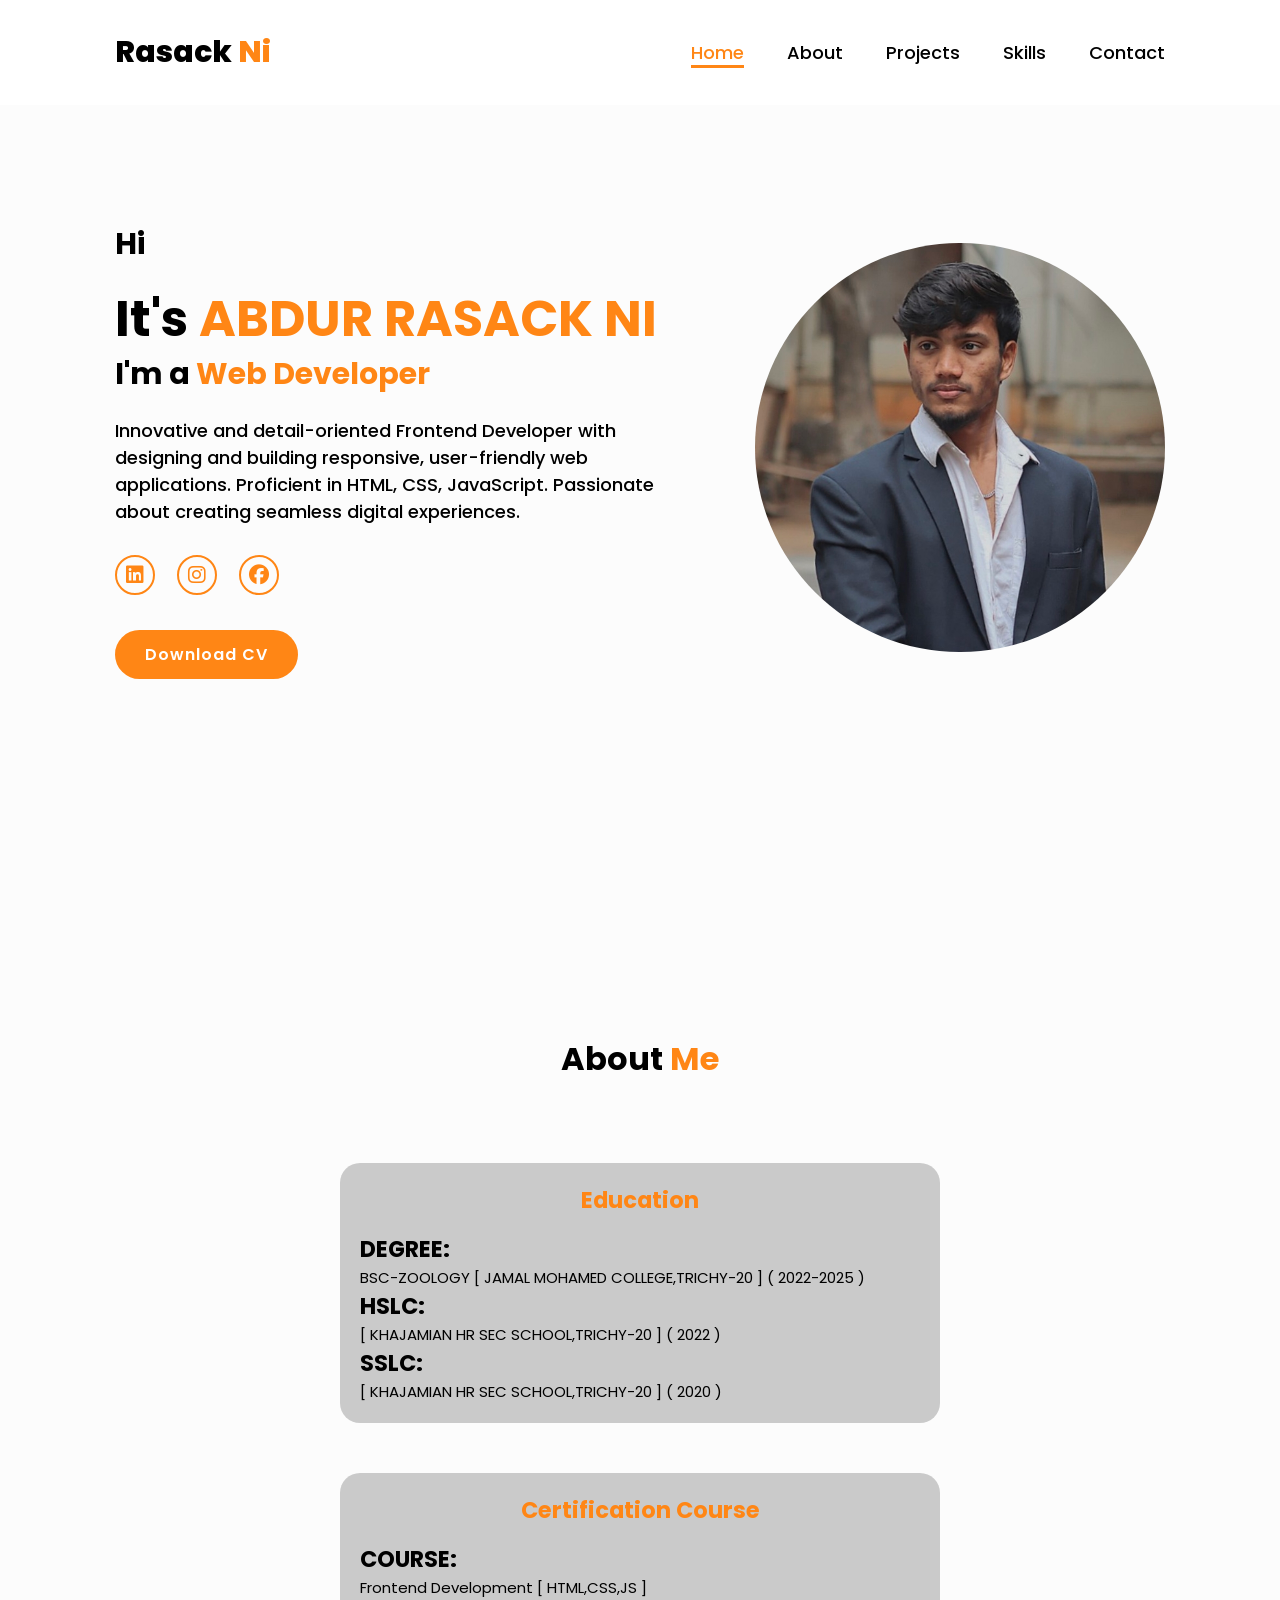
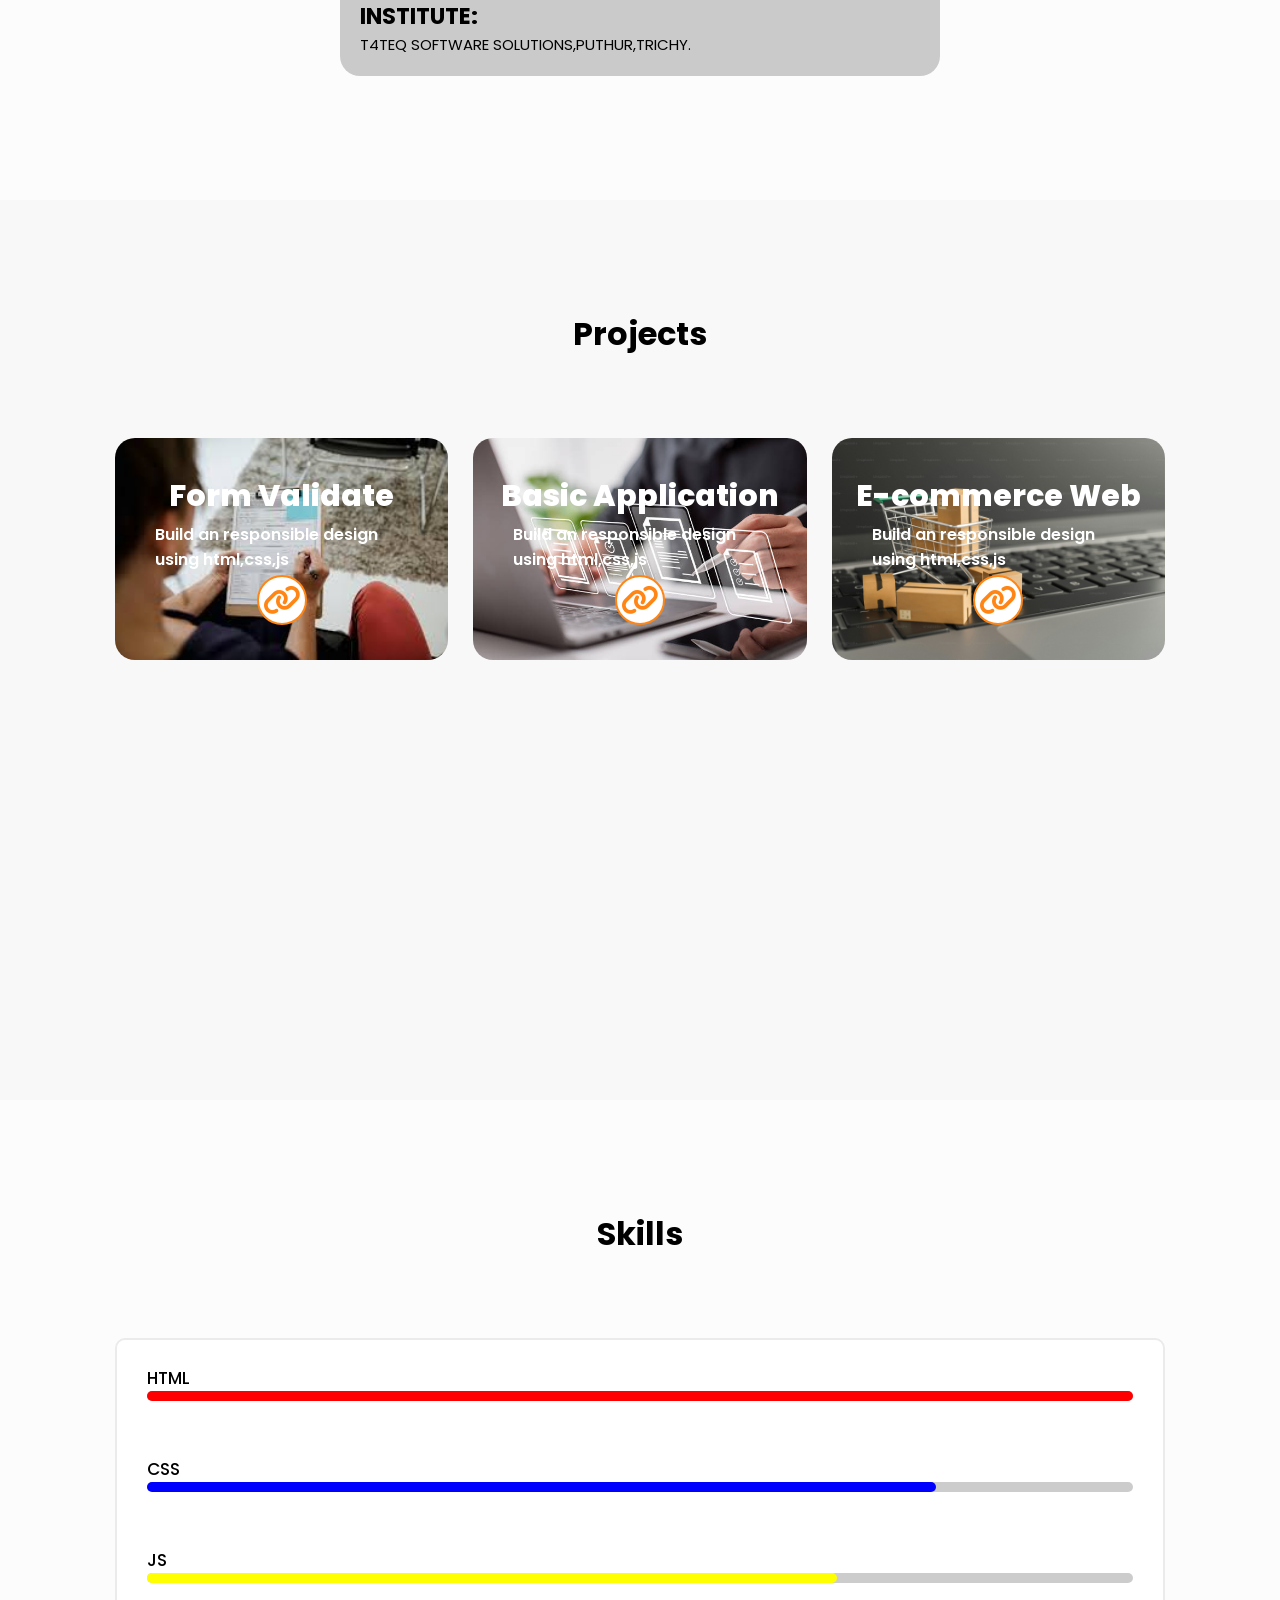
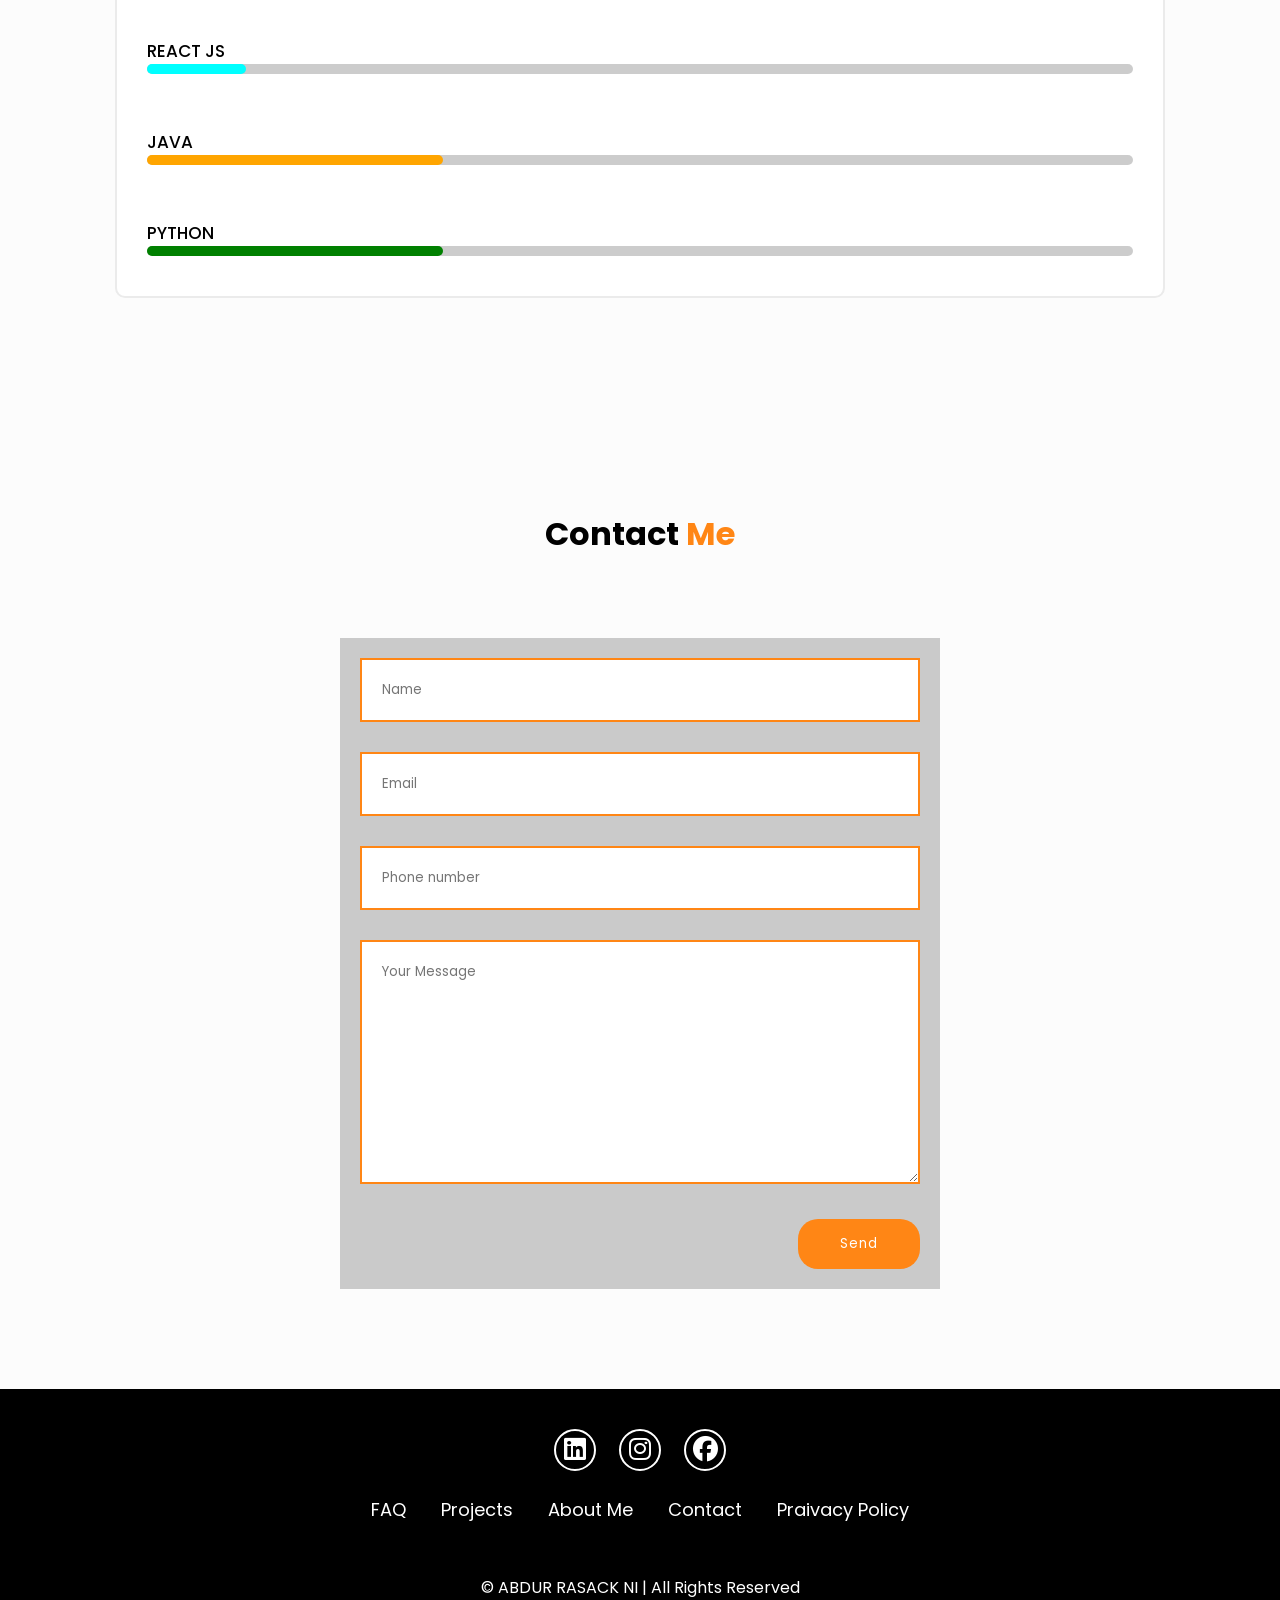
<file: index.html>
<!DOCTYPE html>
<html lang="en">
<head>
    <meta charset="UTF-8">
    <meta name="viewport" content="width=device-width, initial-scale=1.0">
    <title>Portfolio</title>
    <link rel="stylesheet" href="style.css">
    <link rel="stylesheet" href="https://cdnjs.cloudflare.com/ajax/libs/font-awesome/6.7.2/css/all.min.css" />


</head>
<body>
    <header class="header">
        <input type="checkbox" id="check">
        <a href="#home" class="logo">
            Rasack <span>Ni</span>
        </a>

        <div class="menu">
            <label for="check"><i class="fa fa-bars"></i></label>
        </div>
        
        <nav class="navbar">
            <a href="#home" class="active">Home</a>
            <a href="#about">About</a>
            <a href="#project" >Projects</a>
            <a href="#skills" >Skills</a>
            <a href="#contact">Contact</a>
        </nav>
    </header>

    <section class="home" id="home">
        <div class="home-container">
            <h3>Hi</h3>
            <h1>It's <span>ABDUR RASACK NI</span></h1>
            <h3 class="text-aimation">
                I'm a <span>Web Developer</span>
            </h3>
            <p>
                Innovative and detail-oriented Frontend Developer with designing and building responsive, user-friendly web applications. Proficient in HTML, CSS, JavaScript. Passionate about creating seamless digital experiences.
            </p>
            <div class="social-icons">
                <a href="#"><i class="fa-brands fa-linkedin"></i></a>
                <a href="https://www.instagram.com/.rasack_ni_oficial. ?igsh=ZjFzNG3MWdsZ3Nk"><i class="fa-brands fa-instagram"></i></a>
                <a href="#"><i class="fa-brands fa-facebook"></i></a>
            </div>

            <a href="" class="btn">Download CV</a>
        </div>

        <div class="home-img">
            <img src="images/IMG_20250301_113740.jpg" alt="">
        </div>
    </section>

    <section class="about" id="about">
        <h2 class="heading">About <span>Me</span></h2>
        <div class="about-container">
            

            <div class="education">
                <h1>Education</h1>
                <div class="edu-con">

                    <h2>DEGREE:</h2>
                    <p>BSC-ZOOLOGY [ JAMAL MOHAMED COLLEGE,TRICHY-20 ] ( 2022-2025 )</p>
    
                    <h2>HSLC:</h2>
                    <p> [ KHAJAMIAN HR SEC SCHOOL,TRICHY-20 ] ( 2022 )</p>
    
                    <h2>SSLC:</h2>
                    <p> [ KHAJAMIAN HR SEC SCHOOL,TRICHY-20 ] ( 2020 )</p>
                </div>


            </div>

            <div class="certify">

                <h1>Certification Course</h1>
                <div class="cer-con">
                    <h2>COURSE:</h2>
                    <p>Frontend Development [ HTML,CSS,JS ]</p>
                    <h2>INSTITUTE:</h2>
                    <P>T4TEQ SOFTWARE SOLUTIONS,PUTHUR,TRICHY.</P>
                </div>

            </div>
        </div>
    </section>

    <section class="project" id="project">
        <h2 class="heading">Projects</h2>
        <div class="project-container">
            <div class="project-box">
                <img src="images/from3.jpeg" alt="">
                <div class="project-info">
                    <h4>Form Validate</h4>
                    <p>Build an responsible design using html,css,js</p>
                    <a href="projects/formS&L.html">
                    <i class="fa fa-link"></i>
                    </a>
                </div>
            </div>
            <div class="project-box">
                <img src="images/application.jpg" alt="">
                <div class="project-info">
                    <h4>Basic Application</h4>
                    <p>Build an responsible design using html,css,js</p>
                    <a href="projects/cal.html">
                    <i class="fa fa-link"></i>
                    </a>
                </div>
            </div>
            <div class="project-box">
                <img src="images/ecommerce.jpeg" alt="">
                <div class="project-info">
                    <h4>E-commerce Web</h4>
                    <p>Build an responsible design using html,css,js</p>
                    <a href="projects/E-commerce website/index.html">
                    <i class="fa fa-link"></i>
                    </a>
                </div>
            </div>
        </div>
    </section>

    <section class="skills" id="skills">
        <h2 class="heading">Skills</h2>
        <div class="skill-bars">
            <div class="bar">
                <div class="info">
                    <span>HTML</span>
                    <div class="progress-line html">
                        <span></span>
                    </div>
                </div>
            </div>
            <div class="bar">
                <div class="info">
                    <span>CSS</span>
                    <div class="progress-line css">
                        <span></span>
                    </div>
                </div>
            </div>
            <div class="bar">
                <div class="info">
                    <span>JS</span>
                    <div class="progress-line js">
                        <span></span>
                    </div>
                </div>
            </div>
            <div class="bar">
                <div class="info">
                    <span>REACT JS</span>
                    <div class="progress-line reactjs">
                        <span></span>
                    </div>
                </div>
            </div>
            <div class="bar">
                <div class="info">
                    <span>JAVA</span>
                    <div class="progress-line java">
                        <span></span>
                    </div>
                </div>
            </div>
            <div class="bar">
                <div class="info">
                    <span>PYTHON</span>
                    <div class="progress-line python">
                        <span></span>
                    </div>
                </div>
            </div>
        </div>
    </section>

    <section class="contact" id="contact">
        <h2 class="heading">Contact <span>Me</span></h2>
    
        <div class="form">
            <form class="input-box" id="contactForm" onsubmit="return validateForm(event)">
                <input type="text" placeholder="Name" id="name">
                <p id="nameError" class="error"></p>
                <input type="email" placeholder="Email" id="email">
                <p id="emailError" class="error"></p>
                <input type="number" placeholder="Phone number" id="num">
                <p id="phoneError" class="error"></p>
                <textarea id="message" cols="30" rows="10" placeholder="Your Message"></textarea>
                <p id="messageError" class="error"></p>
                <div class="bttn">
                    <button type="submit">Send</button>
                </div>
            </form>
        </div>
    </section>

    <footer class="footer">
        <div class="social">
            <a href="#"><i class="fa-brands fa-linkedin"></i></a>
            <a href="https://www.instagram.com/.rasack_ni_oficial. ?igsh=ZjFzNG3MWdsZ3Nk"><i class="fa-brands fa-instagram"></i></a>
            <a href="#"><i class="fa-brands fa-facebook"></i></a>
        </div>
        <ul>
            <li><a href="#">FAQ</a></li>
            <li><a href="#">Projects</a></li>
            <li><a href="#">About Me</a></li>
            <li><a href="#">Contact</a></li>
            <li><a href="#">Praivacy Policy</a></li>
        </ul>
        <p class="copyright">&copy ABDUR RASACK NI | All Rights Reserved</p>
    </footer>

    <script>
        let menu=document.querySelector('.menu');
        let menuList = document.querySelector('.navbar')
        menu.addEventListener|('click',()=>{
            menuList.classList.toggle('')
        })

        function validateForm(event) {
            event.preventDefault(); // Prevent form submission until validation is complete

            let isValid = true;

            let name = document.getElementById("name").value.trim();
            let email = document.getElementById("email").value.trim();
            let phone = document.getElementById("num").value.trim();
            let message = document.getElementById("message").value.trim();

            let emailPattern = /^[^\s@]+@[^\s@]+\.[^\s@]+$/;
            let phonePattern = /^[0-9]{10}$/;

            let nameError = document.getElementById("nameError");
            let emailError = document.getElementById("emailError");
            let phoneError = document.getElementById("phoneError");
            let messageError = document.getElementById("messageError");

            // Reset previous error messages
            nameError.innerText = "";
            emailError.innerText = "";
            phoneError.innerText = "";
            messageError.innerText = "";

            // Check if all fields are empty
            if (!name && !email && !phone && !message) {
                nameError.innerText = "Please enter valid information";
                emailError.innerText = "Please enter valid information";
                phoneError.innerText = "Please enter valid information";
                messageError.innerText = "Please enter valid information";
                return false;
            }

            // Validate each input field using switch
            switch (true) {
                case name === "":
                    nameError.innerText = "First Name is required";
                    isValid = false;
                    break;
                case email === "":
                    emailError.innerText = "Email is required";
                    isValid = false;
                    break;
                case !emailPattern.test(email):
                    emailError.innerText = "Invalid Email";
                    isValid = false;
                    break;
                case phone === "":
                    phoneError.innerText = "Phone is required";
                    isValid = false;
                    break;
                case !phonePattern.test(phone):
                    phoneError.innerText = "Invalid Phone (Must be 10 digits)";
                    isValid = false;
                    break;
                case message === "":
                    messageError.innerText = "Message cannot be empty";
                    isValid = false;
                    break;
                case message.length < 10:
                    messageError.innerText = "Message must be at least 10 characters";
                    isValid = false;
                    break;
            }

            // If all inputs are valid, confirm and submit
            if (isValid) {
                if (confirm("Are you sure about your information?")) {
                    alert("✅ Form submitted successfully!");
                    document.getElementById("contactForm").reset();
                    setTimeout(() => location.reload(), 500);
                }
            }

            return false;
        }
    </script>
</body>
</html>
</file>
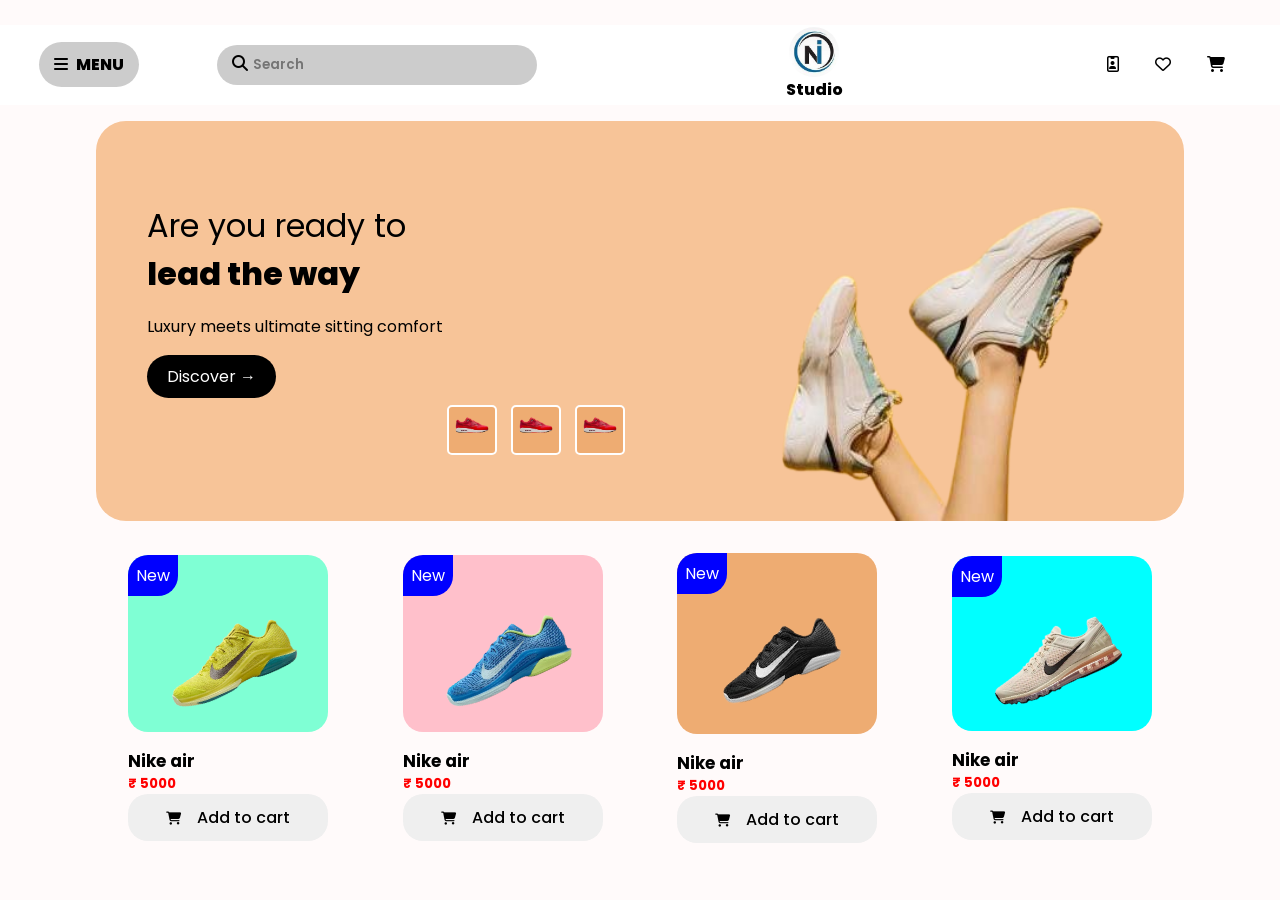
<file: projects/E-commerce website/index.html>
<!DOCTYPE html>
<html lang="en">

<head>
    <meta charset="UTF-8">
    <meta name="viewport" content="width=device-width, initial-scale=1.0">
    <title>Shoe Store</title>
    <link rel="stylesheet" href="style.css">
    <link rel="stylesheet" href="https://cdnjs.cloudflare.com/ajax/libs/font-awesome/6.7.2/css/all.min.css" />
    <script src="main.js"></script>
</head>

<body>
    <header class="header">
        <input type="checkbox" id="check">
        <label for="check"><i class="fa fa-bars"><span>Menu</span></i></label>
        <nav>
            <div class="search">
                <i class="fa fa-search"></i>
                <input type="search" placeholder="Search">
            </div>
            
            <div class="logo">
                <img src="img/logo.ni.jpg" alt="logo">
                <span>Studio</span>
            </div>

            <div class="icons" id="toggle">
                <a href="#" onclick="showContact()"><i class="fa-regular fa-id-badge"></i></a>
                <a href="#"><i class="fa-regular fa-heart"></i></a>
                <a href="#" onclick="showCart()"><i class="fa-solid fa-cart-shopping"></i><span class="cart-count" id="cart-count">0</span></a>
            </div>
        </nav>
    </header>
        <div class="pop-up" id="popup"><a onclick="closeCart1()"><i class="fa fa-close"></i></a>
            <div class="cont-dropdown" id="cont-dropdown">
                <h3 style="color: white; text-align: center; margin: 1rem 0rem;" class="cont">Contact</h3>
            </div>
        </div>
        <div class="pop-up" id="pop-up"><a onclick="closeCart()" ><i class="fa fa-close"></i></a>
            <div class="cart-dropdown" id="cart-dropdown">
                <h3 style="color: white; text-align: center; margin: 1rem 0rem;"class="cart">Your Cart</h3>
                <div class="cart-items" id="products"></div>
            </div>
        </div>
        <div id="result"></div>     
    <section class="home">
     
        <div class="home-container">
            <div class="home-content">
                <h1>Are you ready to <br> <span>lead the way</span></h1>
                <p>Luxury meets ultimate sitting comfort</p><br>
                <a href="#" class="discover-btn">Discover →</a>
                <div class="home-images">
                    <div class="box"><img src="img/3-removebg-preview.png" alt="Shoe Preview 1"></div>
                    <div class="box"><img src="img/3-removebg-preview.png" alt="Shoe Preview 2"></div>
                    <div class="box"><img src="img/3-removebg-preview.png" alt="Shoe Preview 3"></div>
                </div>
            </div>
            <div class="home-imagelogo">
                <img src="img/shoe logo.png">
            </div>
        </div>

        <div class="product-container">

            <div class="pro-box">
                <div class="pro-img p1">
                    <div class="new-logo">
                        New
                    </div>
                    <a href="proPage.html" onclick="proShow()"><img src="img/nike1-removebg-preview.png" alt=""></a>
                </div>
                <div class="pro-info">
                    <h2>Nike air</h2>
                    <h3>₹ 5000</h3>
                    <span></span>
                    <div class="btn">
                        <button onclick="addToCart('Nike',5000,'img/nike1-removebg-preview.png')"><i class="fa-solid fa-cart-shopping"></i><span>Add to cart</span></button>
                    </div>
                </div>
            </div>
            <div class="pro-box">
                <div class="pro-img p2">
                    <div class="new-logo">
                        New
                    </div>
                    <a href="proPage2.html" onclick="proShow()"><img src="img/nike2-removebg-preview.png" alt=""></a>
                </div>
                <div class="pro-info">
                    <h2>Nike air</h2>
                    <h3>₹ 5000</h3>
                    <span></span>
                    <div class="btn">
                        <button onclick="addToCart('Nike',5000,'img/nike2-removebg-preview.png')"><i class="fa-solid fa-cart-shopping"></i><span>Add to cart</span></button>
                    </div>
                </div>
            </div>
            <div class="pro-box p3">
                <div class="pro-img p3">
                    <div class="new-logo">
                        New
                    </div>
                    <a href="proPage3.html" onclick="proShow()"><img src="img/nike3-removebg-preview.png" alt=""></a>
                </div>
                <div class="pro-info">
                    <h2>Nike air</h2>
                    <h3>₹ 5000</h3>
                    <span></span>
                    <div class="btn">
                        <button onclick="addToCart('Nike',5000,'img/nike3-removebg-preview.png')"><i class="fa-solid fa-cart-shopping"></i><span>Add to cart</span></button>
                    </div>
                </div>
            </div>
            <div class="pro-box">
                <div class="pro-img p4">
                    <div class="new-logo">
                        New
                    </div>
                    <a href="proPage4.html" onclick="proShow()"><img src="img/nike4-removebg-preview.png" alt=""></a>
                </div>
                <div class="pro-info">
                    <h2>Nike air</h2>
                    <h3>₹ 5000</h3>
                    <span></span>
                    <div class="btn">
                        <button onclick="addToCart('Nike',5000,'img/nike4-removebg-preview.png')"><i class="fa-solid fa-cart-shopping"></i><span>Add to cart</span></button>
                    </div>
                </div>
            </div>

        </div>
    </section>

    <script>
        function showContact(){
            let show = document.getElementById("popup");
            let result = document.getElementById("result");
            result.innerContent= show.style.display="block";
        }
        function closeCart1(){
            let show =document.getElementById("popup")
            let close= document.getElementById("result")
            close.innerContent=show.style.display="none";
        }
        function showCart(){
            let show = document.getElementById("pop-up");
            let result = document.getElementById("result");
            result.innerContent= show.style.display="block";
        }
        function closeCart(){
            let show =document.getElementById("pop-up")
            let close= document.getElementById("result")
            close.innerContent=show.style.display="none";
        }
    

        let cart = [];

    function addToCart(name, price, image) {
        let item = cart.find(product => product.image === image   );
        

        if (item) {
            item.quantity++;
        } else {
            cart.push({ name, price, image, quantity: 1 });
        }
 
        updateCart();
    }

    
    function updateCart() {
            let cartCount = document.getElementById("cart-count");
            let cartDropdown = document.getElementById("products");

            cartCount.innerText = cart.reduce((total, item) => total + item.quantity, 0);
            cartCount.style.display = cart.length > 0 ? "block" : "none";

            cartDropdown.innerHTML = "";

            cart.forEach((item, index) => {
                let cartItem = document.createElement("div");
                cartItem.classList.add("products");
                cartItem.innerHTML = `
                    <img src="${item.image}" width="40">
                    <span>${item.name} x${item.quantity}</span>
                    <button onclick="removeFromCart(${index})">Remove</button>
                `;
                cartDropdown.appendChild(cartItem);
            });
        }

        function removeFromCart(index) {
            if(cart[index].quantity>1){
                cart[index].quantity--;
            }
            else{
                cart.splice(index,1);
            }
            
            updateCart();
        }

    </script>
    
</body>

</html>
</file>
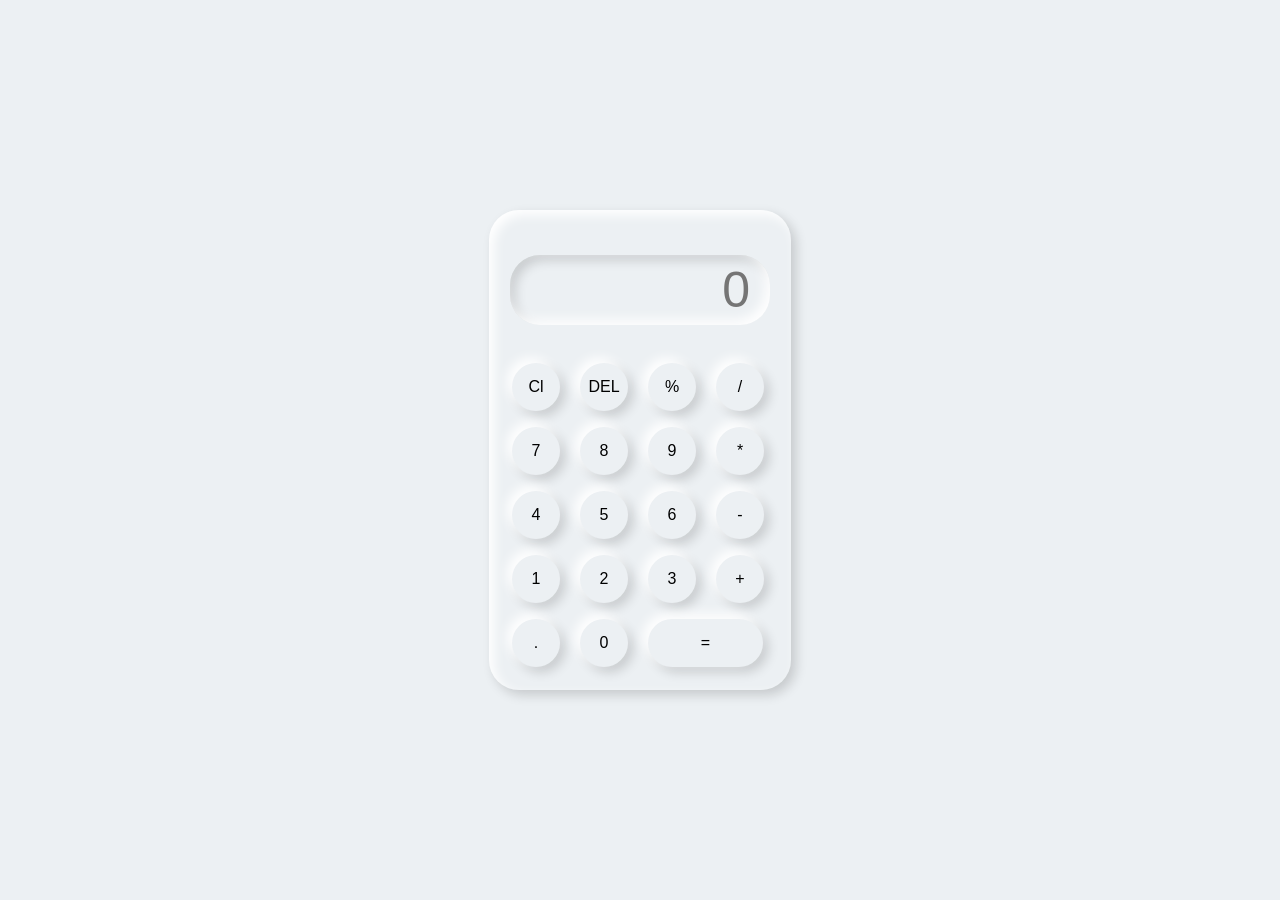
<file: projects/cal.html>
<!DOCTYPE html>
<html lang="en">
<head>
    <meta charset="UTF-8">
    <meta name="viewport" content="width=device-width, initial-scale=1.0">
    <title>calculator</title>
     <style>
        *{
    margin: 0;
    padding: 0;
    box-sizing: border-box;
    background-color: #ecf0f3;
    font-family: sans-serif;
    outline: none;
}
.container{
    height: 100vh;
    display: flex;
    justify-content: center;
    align-items: center;
}
.calculator{
    background-color: #ecf0f3;
    padding: 15px;
    border-radius: 30px;
    box-shadow: inset 5px 5px 12px #ffffff,
                      5px 5px 12px rgba(0,0,0,.16);
    display: grid;
    grid-template-columns: repeat(4,68px);
}
input{
    grid-column: span 4;
    height: 70px;
    width: 260px;
    background-color: #ecf0f3;
    box-shadow: inset -5px -5px 12px #ffffff , inset 5px 5px 12px  rgba(0,0,0,.16);
    border: none;
    border-radius: 30px;
    color: rgba(70,70,70);
    font-size: 50px;
    text-align: end;
    margin: auto;
    margin-top: 30px;
    margin-bottom: 30px;
    padding: 20px;
}
button{
    height: 48px;
    width: 48px;
    background-color: #ecf0f3;
    box-shadow:  -5px -5px 12px #ffffff, 5px 5px 12px rgba(0,0,0,.16);
    border: none;
    border-radius: 50%;
    margin: 8px;
    font-size: 16px;
}
.equal{
    width: 115px;
    border-radius: 40px;
}
     </style>
</head>
<body>
    <div class="container">
        <div class="calculator">
            <input type="text" placeholder="0" id="output">
            <button onclick="clearScreen()">Cl</button>
            <button onclick="del()">DEL</button>
            <button onclick="display('%')">%</button>
            <button onclick="display('/')">/</button>
            <button onclick="display('7')">7</button>
            <button onclick="display('8')">8</button>
            <button onclick="display('9')">9</button>
            <button onclick="display('*')">*</button>
            <button onclick="display('4')">4</button>
            <button onclick="display('5')">5</button>
            <button onclick="display('6')">6</button>
            <button onclick="display('-')">-</button>
            <button onclick="display('1')">1</button>
            <button onclick="display('2')">2</button>
            <button onclick="display('3')">3</button>
            <button onclick="display('+')">+</button>
            <button onclick="display('.')">.</button>
            <button onclick="display('0')">0</button>
            <button onclick="calculate('=')" class="equal">=</button>
        </div>
    </div>
    <script>
        let outputScreen = document.getElementById("output");
function display(num){
    outputScreen.value +=num;
}
function calculate(){
    try{
        outputScreen.value = eval (outputScreen.value)
    }
    catch(err){
        alert("Invalid")

    }
}
function clearScreen(){
    outputScreen.value = "";
}
function del(){
    outputScreen.value = outputScreen.value.slice(0,-1)
}
    </script>
</body>
</html>
</file>
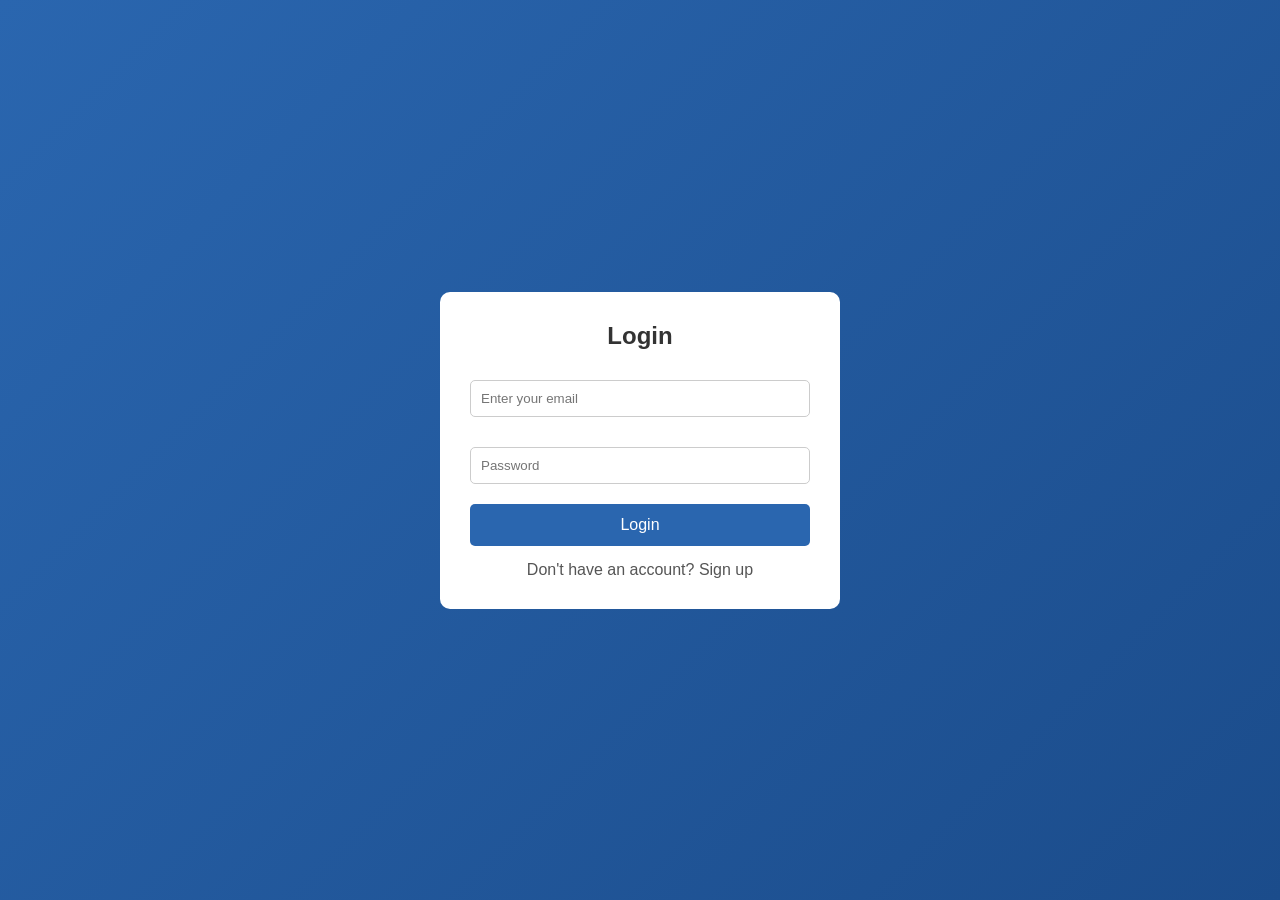
<file: projects/formS&L.html>
<!DOCTYPE html>
<html lang="en">
<head>
    <meta charset="UTF-8">
    <meta name="viewport" content="width=device-width, initial-scale=1.0">
    <title>login & signup</title>
    <style>
        *{
            margin: 0;
            padding: 0;
            box-sizing: border-box;
            font-family: Arial, sans-serif;
        }
        body{
            background: linear-gradient(135deg, #2a66af, #1b4c8b);
            padding: 20px;
            display: flex;
            justify-content: center;
            align-items: center;
            height: 100vh;
        }
        .container{
            width: 400px;
            background-color: white;
            padding: 30px;
            border-radius: 10px;
            text-align: center;
            animation: fadeIn 1s ease-in-out;
        }
        h2 {
            margin-bottom: 20px;
            color: #333;
        }
        form{
            display: flex;
            flex-direction: column;
            transition: all 0.5s ease-in-out;
        }
        input{
            width: 100%;
            padding: 10px;
            margin: 10px 0;
            border: 1px solid #ccc;
            border-radius: 5px;
            transition: all 0.3s ease-in-out;
        }
        input:focus {
            border-color: #2a66af;
            box-shadow: 0 0 8px rgba(42, 102, 175, 0.5);
        }
        button{
            padding: 12px;
            border: none;
            background: #2a66af;
            color: white;
            font-size: 16px;
            border-radius: 5px;
            cursor: pointer;
            width: 100%;
            transition: all 0.3s ease-in-out;
        }
        button:hover{
            background: #1b4c8b;
            transform: scale(1.05);
        }
        .switchPage{
            margin-top: 15px;
            color: #555;
            cursor: pointer;
        }
        .switchPage:hover{
            text-decoration: underline;
            color: #2a66af;
        }
        .hidden{
            display: none;
        }
        .error{
            color: red;
            font-size: 14px;
            margin-bottom: 10px;
            text-align: left;
        }
        @keyframes fadeIn {
            from { opacity: 0; transform: translateY(-30px); }
            to { opacity: 1; transform: translateY(0); }
        }
        @media (max-width: 820px) {
            .container {
                align-items: center;
                flex-direction: column;
                /* width: 60%; */
            }
        }

    </style>
</head>
<body>
    <div class="container">
        <h2 id="formTitle">Login</h2>

        <form id="loginForm">
            <input type="email" placeholder="Enter your email" id="loginEmail">
            <p class="error" id="loginEmailError"></p>

            <input type="password" placeholder="Password" id="loginPwd">
            <p class="error" id="loginPwdError"></p>

            <button type="button" onclick="login()">Login</button>
        </form>

        <!-- Signup Form -->

        <form id="signupForm" class="hidden">
            <input type="text" placeholder="Enter your name" id="signupName">
            <p class="error" id="nameError"></p>

            <input type="email" placeholder="Enter your email" id="signupEmail">
            <p class="error" id="signupEmailError"></p>

            <input type="password" placeholder="Password" id="signupPwd">
            <p class="error" id="signupPwdError"></p>

            <input type="password" placeholder="Confirm password" id="signupRePass">
            <p class="error" id="signupRePwdError"></p>

            <button type="button" onclick="signup()">Signup</button>
        </form>

        <p class="switchPage" onclick="switchPage()">Don't have an account? Sign up</p>
        

    </div>

    <script>

        function switchPage(){
            let loginForm = document.getElementById("loginForm");
            let signupForm = document.getElementById("signupForm");
            let formTitle = document.getElementById("formTitle");
            let switchText = document.querySelector(".switchPage");

            let isLoginVisible = !loginForm.classList.contains("hidden");

            switch(isLoginVisible){
                case true : loginForm.classList.add("hidden");
                            signupForm.classList.remove("hidden");
                            // formTitle.innerText="login";
                            // switchText.innerText="Don't have an account? Sign up";
                            formTitle.innerText="Sign Up";
                            switchText.innerText="Already have an account? Login";
                          
                            break;
                case false : signupForm.classList.add("hidden");
                            loginForm.classList.remove("hidden");
                            // formTitle.innerText="Sign Up";
                            // switchText.innerText="Already have an account? Login";
                            formTitle.innerText="login";
                            switchText.innerText="Don't have an account? Sign up";
                          break;

            }
            
        }

        // function switchPage() {
        //     let loginForm = document.getElementById("loginForm");
        //     let signupForm = document.getElementById("signupForm");
        //     let formTitle = document.getElementById("formTitle");
        //     let switchText = document.querySelector(".switchPage");

        //     let isLoginVisible = !loginForm.classList.contains("hidden");

        //     isLoginVisible ?  loginForm.classList.add("hidden") && signupForm.classList.remove("hidden"):
        //                       signupForm.classList.add("hidden")&& 
        // 
        // loginForm.classList.remove("hidden");
        //   // loginForm.classList.toggle("hidden");
        //   // signupForm.classList.toggle("hidden");
        //     formTitle.innerText = isLoginVisible ? "Sign Up" : "Login";
        //     switchText.innerText = isLoginVisible ? "Already have an account? Login" : "Don't have an account? Sign up";
        // }


        function login(){

            let isValid=true;
            
            let email = document.getElementById("loginEmail").value.trim();
            let pwd = document.getElementById("loginPwd").value.trim();
            let emailErr = document.getElementById("loginEmailError");
            let pwdErr = document.getElementById("loginPwdError");
            let emailPattern =/^[^\s@]+@[^\s@]+\.[^\s@]+$/;

            emailErr.innerText="";
            pwdErr.innerText="";
           
            if(!email && !pwd){
                emailErr.innerText="Please enter a valid text";
                pwdErr.innerText="Please enter a valid text";
                return false;
            }

           switch (true){
            
            case email ==="" : emailErr.innerText="Email is required";
            isValid=false;
            break;
            case !emailPattern.test(email) : emailErr.innerText="Invalid Email"; 
            isValid=false;
            break;
            case pwd ==="" : pwdErr.innerText="Password is required";
            isValid=false;
            break;
            

           }
           if (isValid) {
                 
                    alert("Form submitted successfully!");
                    document.getElementById("loginForm").reset();
                    setTimeout(() => location.reload(), 500);
                
            }
        }

        function signup(){

            let isValid=true;

            let name = document.getElementById("signupName").value.trim();
            let email = document.getElementById("signupEmail").value.trim();
            let pwd = document.getElementById("signupPwd").value.trim();
            let rePwd = document.getElementById("signupRePass").value.trim();
            let emailPattern =/^[^\s@]+@[^\s@]+\.[^\s@]+$/;
            

            let nameErr = document.getElementById("nameError");
            let emailErr = document.getElementById("signupEmailError");
            let pwdErr = document.getElementById("signupPwdError");
            let rePwdErr = document.getElementById("signupRePwdError");


            nameErr.innerText = "";
            emailErr.innerText = "";
            pwdErr.innerText = "";
            rePwdErr.innerText = "";

            if(!name && !email && !pwd && !rePwd){
                nameErr.innerText="Please enter a valid text";
                emailErr.innerText="Please enter a valid text";
                pwdErr.innerText="Please enter a valid text";
                rePwdErr.innerText="Please enter a valid text";
                return false;
            }

            switch (true){
                case name ==="" : nameErr.innerText="Full Name is required";
                 isValid=false;
                break;
                case email ==="" : emailErr.innerText="Email is required";
                isValid=false;
                break;
                case !emailPattern.test(email) : emailErr.innerText="Invalid Email"; 
                isValid=false;
                break;
                case pwd ==="" : pwdErr.innerText="Password is required";
                isValid=false;
                break;
                case rePwd ==="" : rePwdErr.innerText="Re-enter your password";
                isValid=false;
                break;
                case pwd !== rePwd : rePwdErr.innerText="Password doesn't  match";
                isValid=false;
                break;
            }

            if (isValid) {
                if (confirm("Are you sure about your information?")) {
                    alert("Form submitted successfully!");
                    document.getElementById("loginForm").reset();
                    setTimeout(() => location.reload(), 500);
                }
            }
        }

        
    </script>
</body>
</html>
</file>
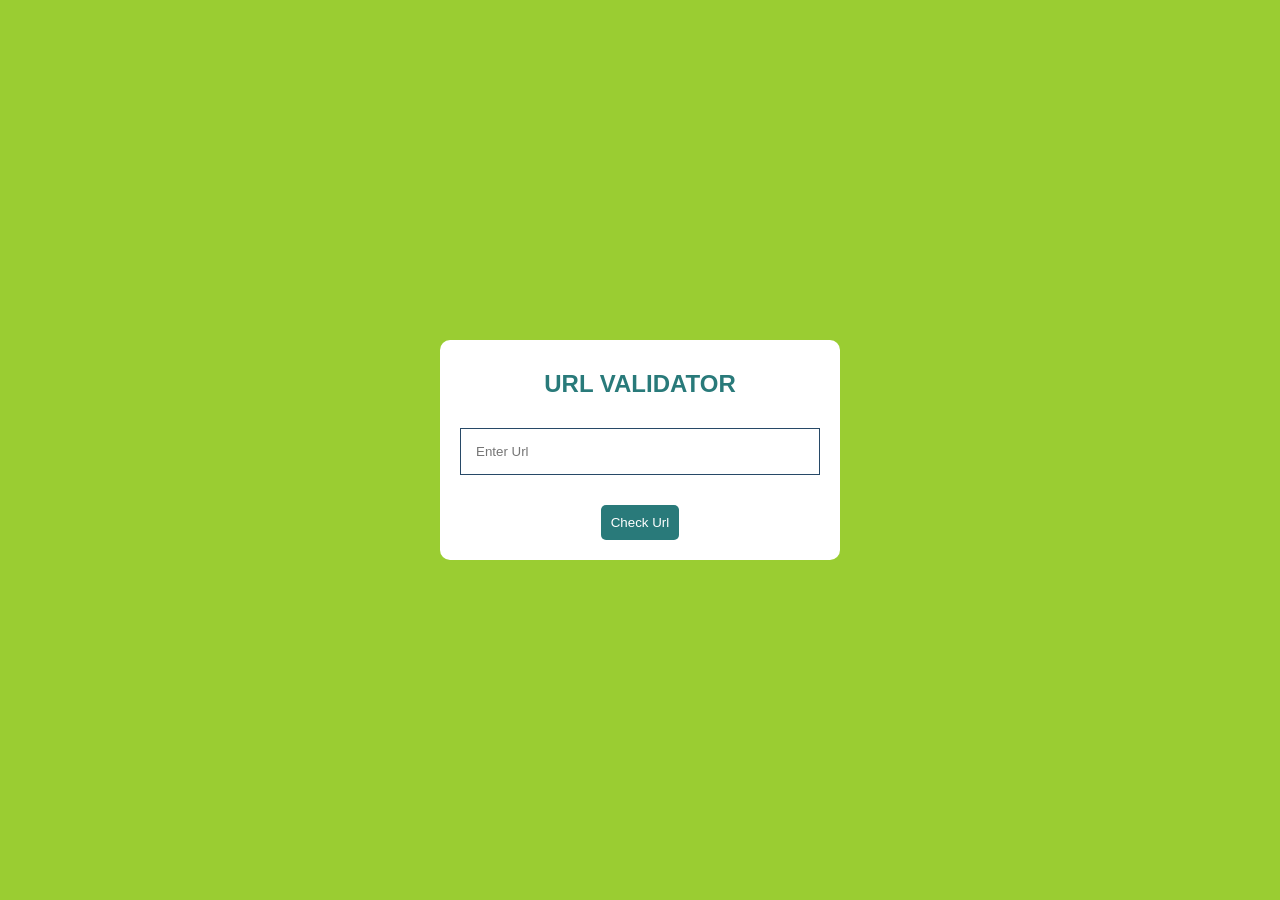
<file: projects/urlValidate.html>
<!DOCTYPE html>
<html lang="en">
<head>
    <meta charset="UTF-8">
    <meta name="viewport" content="width=device-width, initial-scale=1.0">
    <title>URL validator</title>
    <style>
        *{
            margin: 0;
            padding: 0;
            box-sizing: border-box;
            font-family: Arial, sans-serif;
        }
        body{
            background-color: yellowgreen;
            display: flex;
            justify-content: center;
            align-items: center;
            padding: 20px;
            height: 100vh;
        }
        .container{
            max-width: 400px;
            width: 100%;
            padding: 20px;
            border-radius: 10px;
            background-color: white;
            display: flex;
            flex-direction: column;
            text-align: center;
            animation: fadeIn 0.5s ease-in-out;
            
        }
        h2{
            color: rgb(41, 122, 122);
            margin: 10px 0;
        }
        input{
            width: 100%;
            padding: 15px;
            margin: 20px 0;
            /* border: none; */
            border: 1px solid rgb(39, 73, 103);
        }
        input:focus{
            box-shadow: 0px 0px 14px rgba(39, 73, 103,0.8);
        }

        .btn{
            text-align: center;
            border-color: rgb(39, 73, 103);
        }
        button{
            padding: 10px;
            width: 100%;
            max-width: fit-content;
            cursor: pointer;
            border-radius: 5px;
            border: none;
            background-color:rgb(41, 122, 122);
            color: white;
            transition: all 0.3s ease-in-out;
        }
        button:hover{
            background-color: rgb(41, 122, 122);
            color: white;
            transform: scale(1.05);
            box-shadow: 0px 0px 14px rgba(39, 73, 103,0.8);
        }
        p{
            color: red;
            font-size: 14px;
            text-align: left;
            margin-bottom:10px ;
        }
        @keyframes fadeIn{
            from { opacity: 0; transform: translateY(-30px); }
            to { opacity: 1; transform: translateY(0); }
        }
        @media (max-width: 820px){
            .container{
                text-align: center;
                flex-direction: column;
            }
        }

    </style>
</head>
<body>
    <div class="container">
        <h2>URL VALIDATOR</h2>
        <input type="text" placeholder="Enter Url" id="url">
        <p id="checkUrl"></p>
        <div class="btn">
            <button onclick="getUrl()">Check Url</button>
        </div>
       
    </div>

    <script>
        function getUrl(){
            let validateURL = /^(https?:\/\/)?([\w-]+\.)+[\w-]{2,}(\/.*)?$/;

            let url = document.getElementById("url").value.trim();
            let outPut = document.getElementById("checkUrl");

            outPut.innerText="";

            switch(true){
                case url==="": outPut.innerText="Please enter URL";
                validateURL=false;
                break;
                case !validateURL.test(url): outPut.innerText="❌ Wrong URL : " + url;
                validateURL=false;
                alert("URL not matched!");
                break;
                default:
                    outPut.innerText = "✅ URL Matched : " + url;
                    outPut.style.color = "green";
                    alert("URL successfully matched");
                    break;
                        
            }

        }
    </script>
</body>
</html>
</file>
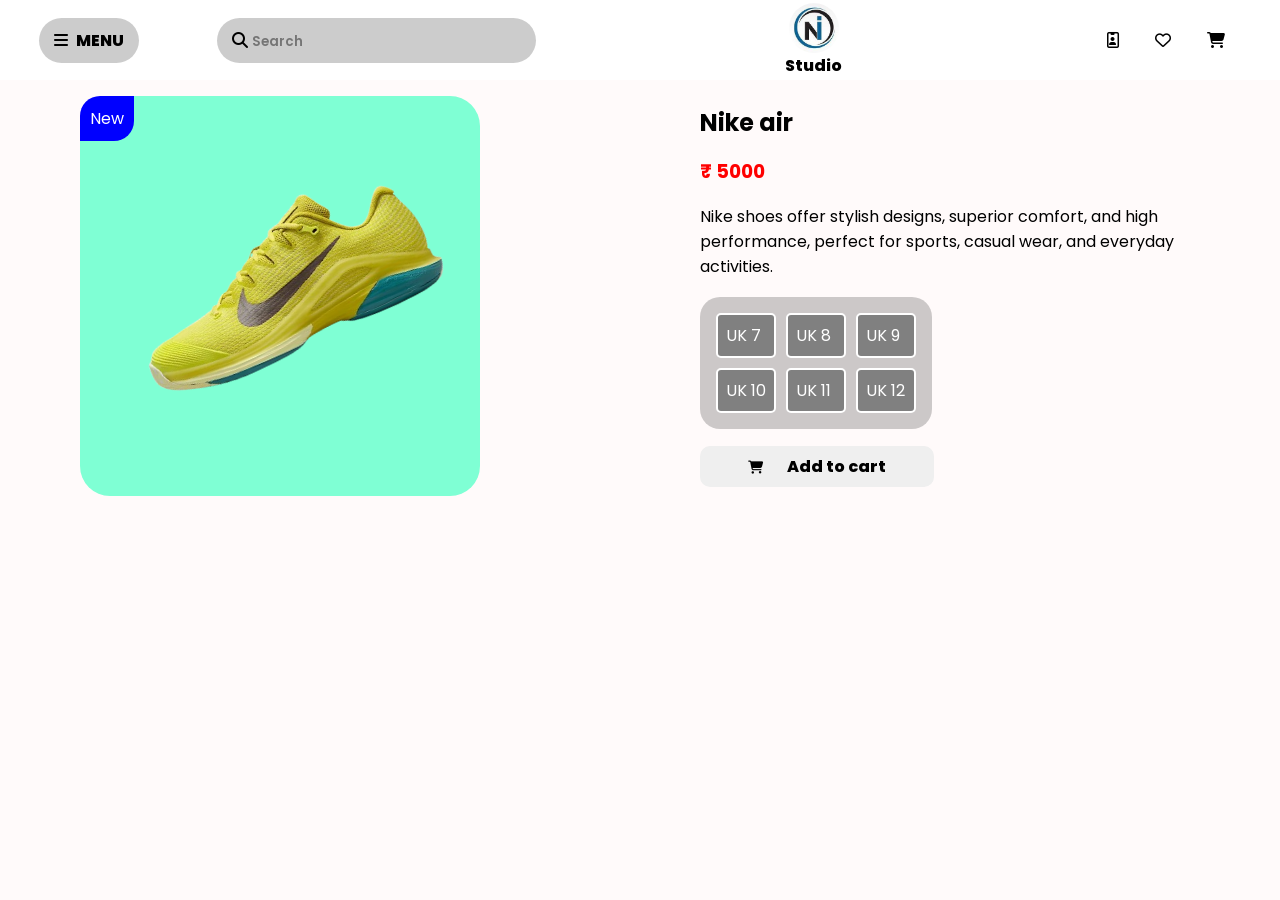
<file: projects/E-commerce website/proPage.html>
<!DOCTYPE html>
<html lang="en">
<head>
    <meta charset="UTF-8">
    <meta name="viewport" content="width=device-width, initial-scale=1.0">
    <title>Shoe Store</title>
    <link rel="stylesheet" href="style2.css">
    <link rel="stylesheet" href="https://cdnjs.cloudflare.com/ajax/libs/font-awesome/6.7.2/css/all.min.css" />
    <script src="main.js"></script>
</head>
<body>
    <header class="header">
        <input type="checkbox" id="check">
        <label for="check"><i class="fa fa-bars"><span>Menu</span></i></label>
        <nav>
            <div class="search">
                <i class="fa fa-search"></i>
                <input type="search" placeholder="Search">
            </div>
            
            <div class="logo">
                <img src="img/logo.ni.jpg" alt="logo">
                <span>Studio</span>
            </div>

            <div class="icons" id="toggle">
                <a href="#" onclick="showContact()"><i class="fa-regular fa-id-badge"></i></a>
                <a href="#"><i class="fa-regular fa-heart"></i></a>
                <a  href="#" onclick="showCart()"><i class="fa-solid fa-cart-shopping"></i><span class="cart-count" id="cart-count">0</span></a>
            </div>
        </nav>
    </header>
    <div class="pop-up" id="popup"><a onclick="closeCart1()"><i class="fa fa-close"></i></a>
        <div class="cont-dropdown" id="cont-dropdown">
            <h3 style="color: white; text-align: center; margin: 1rem 0rem;" class="cont">Contact</h3>
        </div>
    </div>
    <div class="pop-up" id="pop-up"><a onclick="closeCart()" ><i class="fa fa-close"></i></a>
        <div class="cart-dropdown" id="cart-dropdown">
            <h3 style="color: white; text-align: center; margin: 1rem 0rem;">Your Cart</h3>
            <div class="cart-items" id="products"></div>
        </div>
    </div>
    <div id="result"></div>   
    <section id="showProduct">
        <div class="pro-container">
            <div class="pro-box">
                <div class="pro-img p1">
                    <div class="new-logo">
                        New
                    </div>
                    <img src="img/nike1-removebg-preview.png" alt="">
                </div>
                <div class="pro-info">
                    <h2>Nike air</h2>
                    <h3>₹ 5000</h3>
                    <p>Nike shoes offer stylish designs, superior comfort, and high performance, perfect for sports, casual wear, and everyday activities.</p>
                    <div class="size"> 
                        <a href="">UK 7</a>
                        <a href="">UK 8</a>
                        <a href="">UK 9</a>
                        <a href="">UK 10</a>
                        <a href="">UK 11</a>
                        <a href="">UK 12</a>
                    </div>
                    <div class="btn">
                        <button onclick="addToCart('Nike',5000,'img/nike1-removebg-preview.png')"><i class="fa-solid fa-cart-shopping"></i><span>Add to cart</span></button>
                    </div>
                </div>
            </div>
        </div>
    </section>
    <script>
                function showContact(){
            let show = document.getElementById("popup");
            let result = document.getElementById("result");
            result.innerContent= show.style.display="block";
        }
        function closeCart1(){
            let show =document.getElementById("popup")
            let close= document.getElementById("result")
            close.innerContent=show.style.display="none";
        }
                function showCart(){
            let show = document.getElementById("pop-up");
            let result = document.getElementById("result");
            result.innerContent= show.style.display="block";

        }
        function closeCart(){
            let show =document.getElementById("pop-up")
            let close= document.getElementById("result")
            close.innerContent=show.style.display="none";
        }

        let cart = [];
        function addToCart(name, price, image) {
    let sizeElements = document.querySelectorAll(".size a.selected");
    let selectedSize = sizeElements.length > 0 ? sizeElements[0].innerText : "No size selected";

    let item = cart.find(product => product.image === image && product.size === selectedSize);

    if (item) {
        item.quantity++;
    } else {
        cart.push({ name, price, image, size: selectedSize, quantity: 1 });
    }

    updateCart();
}

function updateCart() {
    let cartCount = document.getElementById("cart-count");
    let cartDropdown = document.getElementById("products");

    cartCount.innerText = cart.reduce((total, item) => total + item.quantity, 0);
    cartCount.style.display = cart.length > 0 ? "block" : "none";

    cartDropdown.innerHTML = "";

    cart.forEach((item, index) => {
        let cartItem = document.createElement("div");
        cartItem.classList.add("products");
        cartItem.innerHTML = `
            <img src="${item.image}" width="40">
            <span>${item.name} (Size: ${item.size}) x${item.quantity}</span>
            <button onclick="removeFromCart(${index})">Remove</button>
        `;
        cartDropdown.appendChild(cartItem);
    });
}

function removeFromCart(index) {
    if (cart[index].quantity > 1) {
        cart[index].quantity--;
    } else {
        cart.splice(index, 1);
    }

    updateCart();
}

document.querySelectorAll(".size a").forEach(size => {
    size.addEventListener("click", function (event) {
        event.preventDefault();
        document.querySelectorAll(".size a").forEach(s => s.classList.remove("selected"));
        this.classList.add("selected");
    });
});

    </script>
    <!-- <script src="main.js"></script> -->
</body>
</html>
</file>
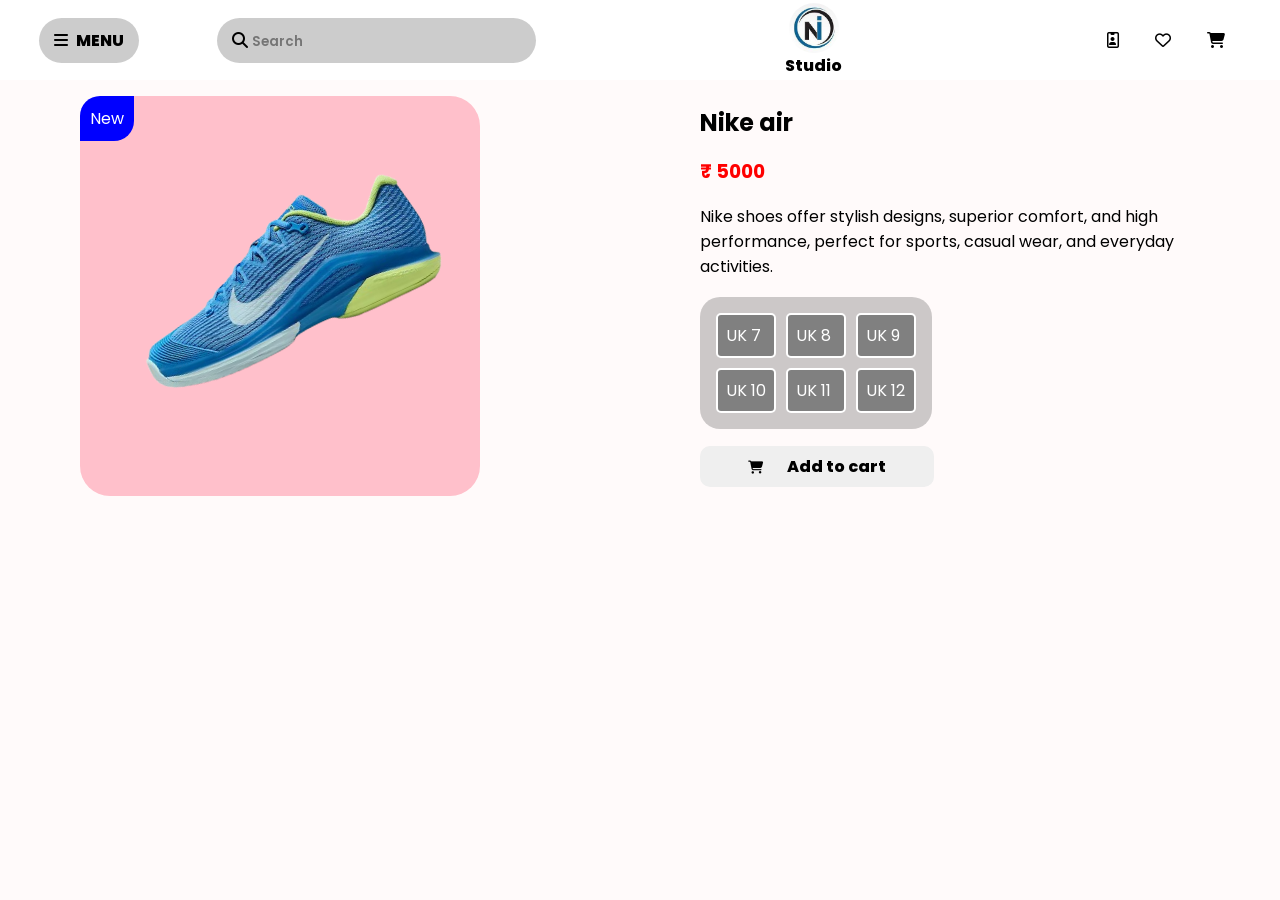
<file: projects/E-commerce website/proPage2.html>
<!DOCTYPE html>
<html lang="en">
<head>
    <meta charset="UTF-8">
    <meta name="viewport" content="width=device-width, initial-scale=1.0">
    <title>Shoe Store</title>
    <link rel="stylesheet" href="style2.css">
    <link rel="stylesheet" href="https://cdnjs.cloudflare.com/ajax/libs/font-awesome/6.7.2/css/all.min.css" />
    <script src="main.js"></script>
</head>
<body>
    <header class="header">
        <input type="checkbox" id="check">
        <label for="check"><i class="fa fa-bars"><span>Menu</span></i></label>
        <nav>
            <div class="search">
                <i class="fa fa-search"></i>
                <input type="search" placeholder="Search">
            </div>
            
            <div class="logo">
                <img src="img/logo.ni.jpg" alt="logo">
                <span>Studio</span>
            </div>

            <div class="icons" id="toggle">
                <a href="#" onclick="showContact()"><i class="fa-regular fa-id-badge"></i></a>
                <a href="#"><i class="fa-regular fa-heart"></i></a>
                <a  href="#" onclick="showCart()"><i class="fa-solid fa-cart-shopping"></i><span class="cart-count" id="cart-count">0</span></a>
            </div>
        </nav>
    </header>
    <div class="pop-up" id="popup"><a onclick="closeCart1()"><i class="fa fa-close"></i></a>
        <div class="cont-dropdown" id="cont-dropdown">
            <h3 style="color: white; text-align: center; margin: 1rem 0rem;" class="cont">Contact</h3>
        </div>
    </div>
    <div class="pop-up" id="pop-up"><a onclick="closeCart()" ><i class="fa fa-close"></i></a>
        <div class="cart-dropdown" id="cart-dropdown">
            <h3 style="color: white; text-align: center; margin: 1rem 0rem;">Your Cart</h3>
            <div class="cart-items" id="products"></div>
        </div>
    </div>
    <div id="result"></div>   
    <section id="showProduct">
        <div class="pro-container">
            <div class="pro-box">
                <div class="pro-img p2">
                    <div class="new-logo">
                        New
                    </div>
                    <img src="img/nike2-removebg-preview.png" alt="">
                </div>
                <div class="pro-info">
                    <h2>Nike air</h2>
                    <h3>₹ 5000</h3>
                    <p>Nike shoes offer stylish designs, superior comfort, and high performance, perfect for sports, casual wear, and everyday activities.</p>
                    <div class="size"> 
                        <a href="">UK 7</a>
                        <a href="">UK 8</a>
                        <a href="">UK 9</a>
                        <a href="">UK 10</a>
                        <a href="">UK 11</a>
                        <a href="">UK 12</a>
                    </div>
                    <div class="btn">
                        <button onclick="addToCart('Nike',5000,'img/nike2-removebg-preview.png')"><i class="fa-solid fa-cart-shopping"></i><span>Add to cart</span></button>
                    </div>
                </div>
            </div>
        </div>
    </section>
    <script>
                function showContact(){
            let show = document.getElementById("popup");
            let result = document.getElementById("result");
            result.innerContent= show.style.display="block";
        }
        function closeCart1(){
            let show =document.getElementById("popup")
            let close= document.getElementById("result")
            close.innerContent=show.style.display="none";
        }
                function showCart(){
            let show = document.getElementById("pop-up");
            let result = document.getElementById("result");
            result.innerContent= show.style.display="block";

        }
        function closeCart(){
            let show =document.getElementById("pop-up")
            let close= document.getElementById("result")
            close.innerContent=show.style.display="none";
        }

        let cart = [];
        function addToCart(name, price, image) {
    let sizeElements = document.querySelectorAll(".size a.selected");
    let selectedSize = sizeElements.length > 0 ? sizeElements[0].innerText : "No size selected";

    let item = cart.find(product => product.image === image && product.size === selectedSize);

    if (item) {
        item.quantity++;
    } else {
        cart.push({ name, price, image, size: selectedSize, quantity: 1 });
    }

    updateCart();
}

function updateCart() {
    let cartCount = document.getElementById("cart-count");
    let cartDropdown = document.getElementById("products");

    cartCount.innerText = cart.reduce((total, item) => total + item.quantity, 0);
    cartCount.style.display = cart.length > 0 ? "block" : "none";

    cartDropdown.innerHTML = "";

    cart.forEach((item, index) => {
        let cartItem = document.createElement("div");
        cartItem.classList.add("products");
        cartItem.innerHTML = `
            <img src="${item.image}" width="40">
            <span>${item.name} (Size: ${item.size}) x${item.quantity}</span>
            <button onclick="removeFromCart(${index})">Remove</button>
        `;
        cartDropdown.appendChild(cartItem);
    });
}

function removeFromCart(index) {
    if (cart[index].quantity > 1) {
        cart[index].quantity--;
    } else {
        cart.splice(index, 1);
    }

    updateCart();
}

document.querySelectorAll(".size a").forEach(size => {
    size.addEventListener("click", function (event) {
        event.preventDefault();
        document.querySelectorAll(".size a").forEach(s => s.classList.remove("selected"));
        this.classList.add("selected");
    });
});

    </script>
    <!-- <script src="main.js"></script> -->
</body>
</html>
</file>
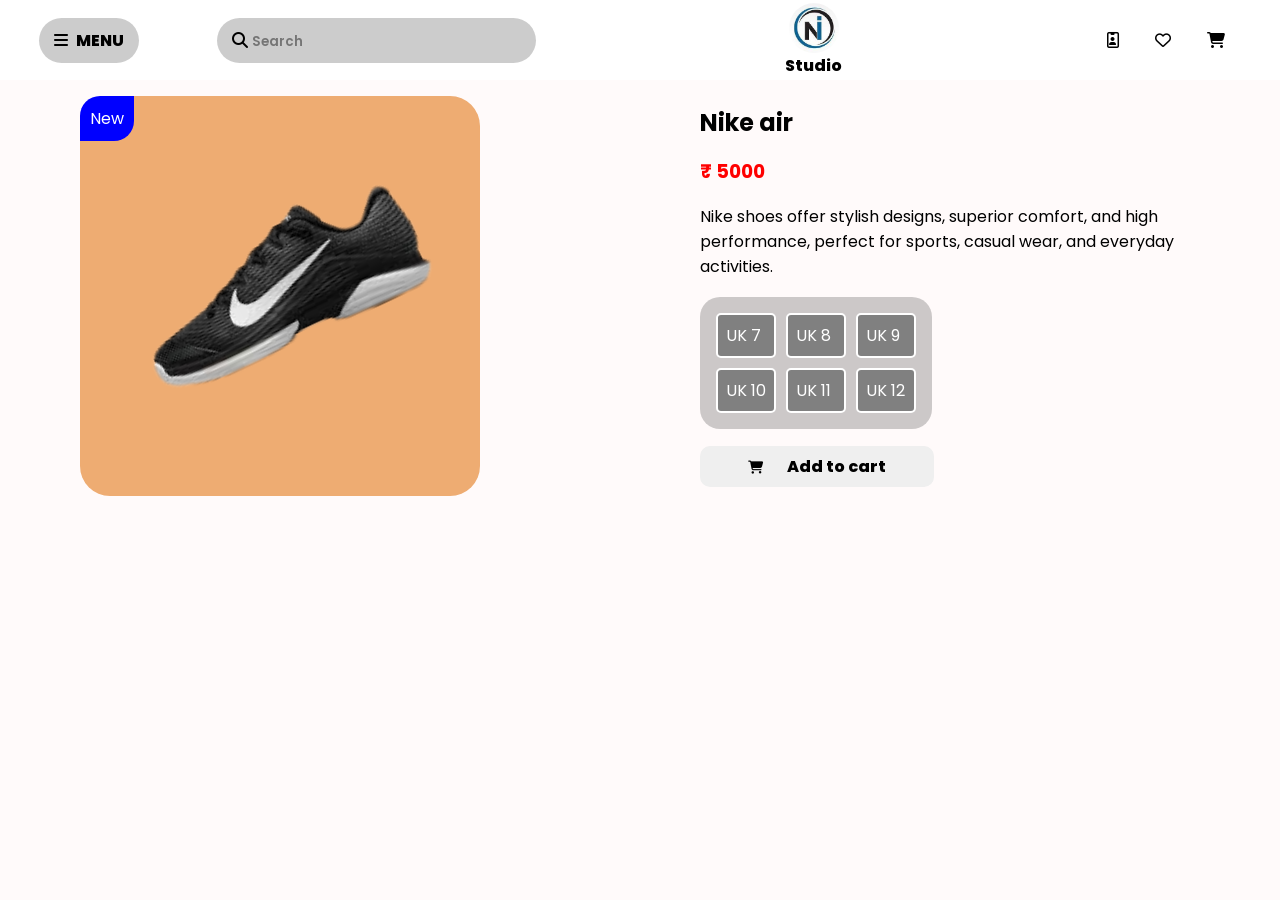
<file: projects/E-commerce website/proPage3.html>
<!DOCTYPE html>
<html lang="en">
<head>
    <meta charset="UTF-8">
    <meta name="viewport" content="width=device-width, initial-scale=1.0">
    <title>Shoe Store</title>
    <link rel="stylesheet" href="style2.css">
    <link rel="stylesheet" href="https://cdnjs.cloudflare.com/ajax/libs/font-awesome/6.7.2/css/all.min.css" />
    <script src="main.js"></script>
</head>
<body>
    <header class="header">
        <input type="checkbox" id="check">
        <label for="check"><i class="fa fa-bars"><span>Menu</span></i></label>
        <nav>
            <div class="search">
                <i class="fa fa-search"></i>
                <input type="search" placeholder="Search">
            </div>
            
            <div class="logo">
                <img src="img/logo.ni.jpg" alt="logo">
                <span>Studio</span>
            </div>

            <div class="icons" id="toggle">
                <a href="#"  onclick="showContact()"><i class="fa-regular fa-id-badge"></i></a>
                <a href="#"><i class="fa-regular fa-heart"></i></a>
                <a href="#" onclick="showCart()"><i class="fa-solid fa-cart-shopping"></i><span class="cart-count" id="cart-count">0</span></a>
            </div>
        </nav>
    </header>
    <div class="pop-up" id="popup"><a onclick="closeCart1()"><i class="fa fa-close"></i></a>
        <div class="cont-dropdown" id="cont-dropdown">
            <h3 style="color: white; text-align: center; margin: 1rem 0rem;" class="cont">Contact</h3>
        </div>
    </div>
    <div class="pop-up" id="pop-up"><a onclick="closeCart()" ><i class="fa fa-close"></i></a>
        <div class="cart-dropdown" id="cart-dropdown">
            <h3 style="color: white; text-align: center; margin: 1rem 0rem;">Your Cart</h3>
            <div class="cart-items" id="products"></div>
        </div>
    </div>
    <div id="result"></div>   
    <section id="showProduct">
        <div class="pro-container">
            <div class="pro-box">
                <div class="pro-img p3">
                    <div class="new-logo">
                        New
                    </div>
                    <img src="img/nike3-removebg-preview.png" alt="">
                </div>
                <div class="pro-info">
                    <h2>Nike air</h2>
                    <h3>₹ 5000</h3>
                    <p>Nike shoes offer stylish designs, superior comfort, and high performance, perfect for sports, casual wear, and everyday activities.</p>
                    <div class="size"> 
                        <a href="">UK 7</a>
                        <a href="">UK 8</a>
                        <a href="">UK 9</a>
                        <a href="">UK 10</a>
                        <a href="">UK 11</a>
                        <a href="">UK 12</a>
                    </div>
                    <div class="btn">
                        <button onclick="addToCart('Nike',5000,'img/nike3-removebg-preview.png')"><i class="fa-solid fa-cart-shopping"></i><span>Add to cart</span></button>
                    </div>
                </div>
            </div>
        </div>
    </section>
    <script>
                function showContact(){
            let show = document.getElementById("popup");
            let result = document.getElementById("result");
            result.innerContent= show.style.display="block";
        }
        function closeCart1(){
            let show =document.getElementById("popup")
            let close= document.getElementById("result")
            close.innerContent=show.style.display="none";
        }
                function showCart(){
            let show = document.getElementById("pop-up");
            let result = document.getElementById("result");
            result.innerContent= show.style.display="block";

        }
        function closeCart(){
            let show =document.getElementById("pop-up")
            let close= document.getElementById("result")
            close.innerContent=show.style.display="none";
        }

        let cart = [];
        function addToCart(name, price, image) {
    let sizeElements = document.querySelectorAll(".size a.selected");
    let selectedSize = sizeElements.length > 0 ? sizeElements[0].innerText : "No size selected";

    let item = cart.find(product => product.image === image && product.size === selectedSize);

    if (item) {
        item.quantity++;
    } else {
        cart.push({ name, price, image, size: selectedSize, quantity: 1 });
    }

    updateCart();
}

function updateCart() {
    let cartCount = document.getElementById("cart-count");
    let cartDropdown = document.getElementById("products");

    cartCount.innerText = cart.reduce((total, item) => total + item.quantity, 0);
    cartCount.style.display = cart.length > 0 ? "block" : "none";

    cartDropdown.innerHTML = "";

    cart.forEach((item, index) => {
        let cartItem = document.createElement("div");
        cartItem.classList.add("products");
        cartItem.innerHTML = `
            <img src="${item.image}" width="40">
            <span>${item.name} (Size: ${item.size}) x${item.quantity}</span>
            <button onclick="removeFromCart(${index})">Remove</button>
        `;
        cartDropdown.appendChild(cartItem);
    });
}

function removeFromCart(index) {
    if (cart[index].quantity > 1) {
        cart[index].quantity--;
    } else {
        cart.splice(index, 1);
    }

    updateCart();
}

document.querySelectorAll(".size a").forEach(size => {
    size.addEventListener("click", function (event) {
        event.preventDefault();
        document.querySelectorAll(".size a").forEach(s => s.classList.remove("selected"));
        this.classList.add("selected");
    });
});

    </script>
    <!-- <script src="main.js"></script> -->
</body>
</html>
</file>
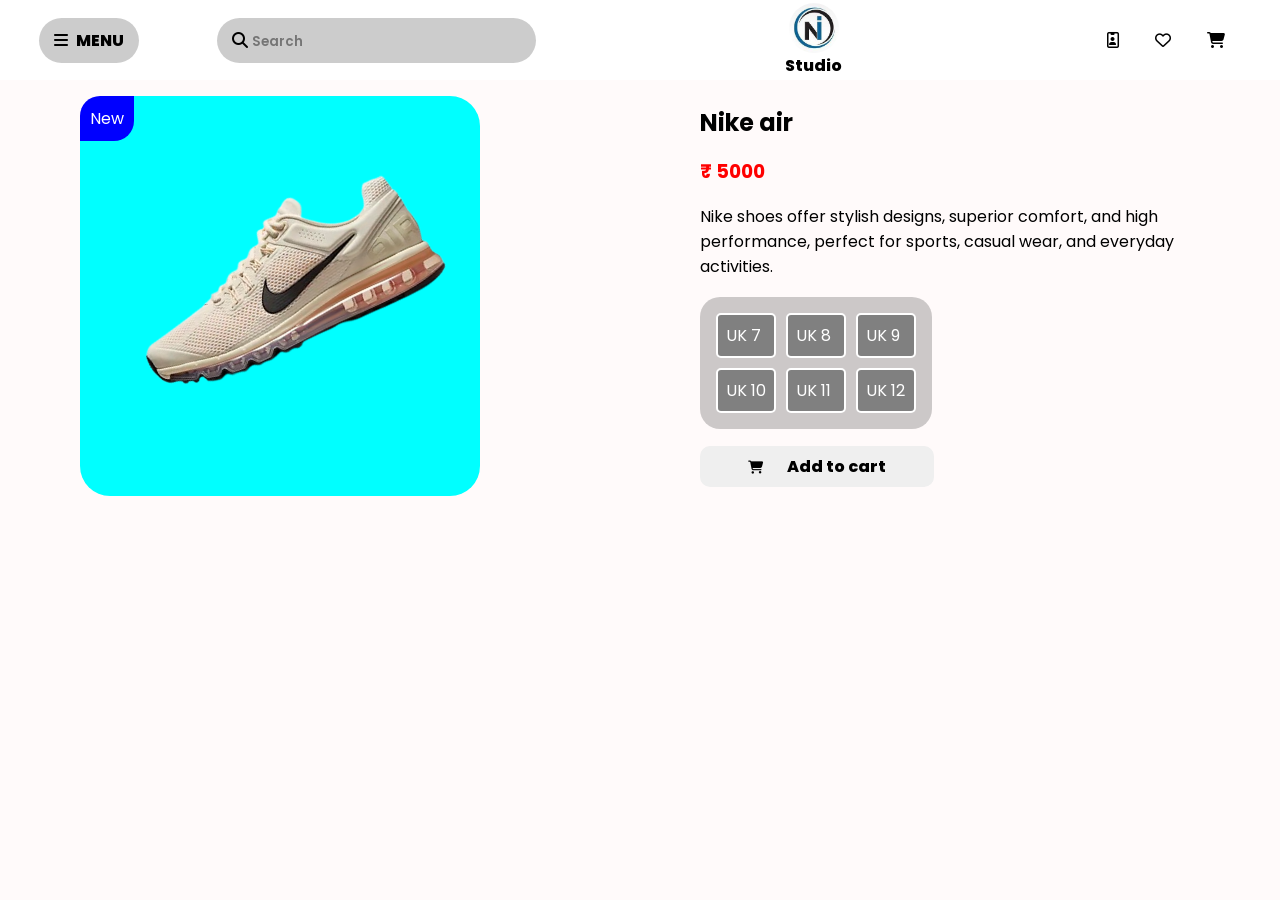
<file: projects/E-commerce website/proPage4.html>
<!DOCTYPE html>
<html lang="en">
<head>
    <meta charset="UTF-8">
    <meta name="viewport" content="width=device-width, initial-scale=1.0">
    <title>Shoe Store</title>
    <link rel="stylesheet" href="style2.css">
    <link rel="stylesheet" href="https://cdnjs.cloudflare.com/ajax/libs/font-awesome/6.7.2/css/all.min.css" />
    <script src="main.js"></script>
</head>
<body>
    <header class="header">
        <input type="checkbox" id="check">
        <label for="check"><i class="fa fa-bars"><span>Menu</span></i></label>
        <nav>
            <div class="search">
                <i class="fa fa-search"></i>
                <input type="search" placeholder="Search">
            </div>
            
            <div class="logo">
                <img src="img/logo.ni.jpg" alt="logo">
                <span>Studio</span>
            </div>

            <div class="icons" id="toggle">
                <a href="#"  onclick="showContact()" ><i class="fa-regular fa-id-badge"></i></a>
                <a href="#"><i class="fa-regular fa-heart"></i></a>
                <a  href="#" onclick="showCart()"><i class="fa-solid fa-cart-shopping"></i><span class="cart-count" id="cart-count">0</span></a>
            </div>
        </nav>
    </header>
    <div class="pop-up" id="popup"><a onclick="closeCart1()"><i class="fa fa-close"></i></a>
        <div class="cont-dropdown" id="cont-dropdown">
            <h3 style="color: white; text-align: center; margin: 1rem 0rem;" class="cont">Contact</h3>
        </div>
    </div>
    <div class="pop-up" id="pop-up"><a onclick="closeCart()" ><i class="fa fa-close"></i></a>
        <div class="cart-dropdown" id="cart-dropdown">
            <h3 style="color: white; text-align: center; margin: 1rem 0rem;">Your Cart</h3>
            <div class="cart-items" id="products"></div>
        </div>
    </div>
    <div id="result"></div>   
    <section id="showProduct">
        <div class="pro-container">
            <div class="pro-box">
                <div class="pro-img p4">
                    <div class="new-logo">
                        New
                    </div>
                    <img src="img/nike4-removebg-preview.png" alt="">
                </div>
                <div class="pro-info">
                    <h2>Nike air</h2>
                    <h3>₹ 5000</h3>
                    <p>Nike shoes offer stylish designs, superior comfort, and high performance, perfect for sports, casual wear, and everyday activities.</p>
                    <div class="size"> 
                        <a href="">UK 7</a>
                        <a href="">UK 8</a>
                        <a href="">UK 9</a>
                        <a href="">UK 10</a>
                        <a href="">UK 11</a>
                        <a href="">UK 12</a>
                    </div>
                    <div class="btn">
                        <button onclick="addToCart('Nike',5000,'img/nike4-removebg-preview.png')"><i class="fa-solid fa-cart-shopping"></i><span>Add to cart</span></button>
                    </div>
                </div>
            </div>
        </div>
    </section>
    <script>
                function showContact(){
            let show = document.getElementById("popup");
            let result = document.getElementById("result");
            result.innerContent= show.style.display="block";
        }
        function closeCart1(){
            let show =document.getElementById("popup")
            let close= document.getElementById("result")
            close.innerContent=show.style.display="none";
        }
                function showCart(){
            let show = document.getElementById("pop-up");
            let result = document.getElementById("result");
            result.innerContent= show.style.display="block";

        }
        function closeCart(){
            let show =document.getElementById("pop-up")
            let close= document.getElementById("result")
            close.innerContent=show.style.display="none";
        }

        let cart = [];
        function addToCart(name, price, image) {
    let sizeElements = document.querySelectorAll(".size a.selected");
    let selectedSize = sizeElements.length > 0 ? sizeElements[0].innerText : "No size selected";

    let item = cart.find(product => product.image === image && product.size === selectedSize);

    if (item) {
        item.quantity++;
    } else {
        cart.push({ name, price, image, size: selectedSize, quantity: 1 });
    }

    updateCart();
}

function updateCart() {
    let cartCount = document.getElementById("cart-count");
    let cartDropdown = document.getElementById("products");

    cartCount.innerText = cart.reduce((total, item) => total + item.quantity, 0);
    cartCount.style.display = cart.length > 0 ? "block" : "none";

    cartDropdown.innerHTML = "";

    cart.forEach((item, index) => {
        let cartItem = document.createElement("div");
        cartItem.classList.add("products");
        cartItem.innerHTML = `
            <img src="${item.image}" width="40">
            <span>${item.name} (Size: ${item.size}) x${item.quantity}</span>
            <button onclick="removeFromCart(${index})">Remove</button>
        `;
        cartDropdown.appendChild(cartItem);
    });
}

function removeFromCart(index) {
    if (cart[index].quantity > 1) {
        cart[index].quantity--;
    } else {
        cart.splice(index, 1);
    }

    updateCart();
}

document.querySelectorAll(".size a").forEach(size => {
    size.addEventListener("click", function (event) {
        event.preventDefault();
        document.querySelectorAll(".size a").forEach(s => s.classList.remove("selected"));
        this.classList.add("selected");
    });
});

    </script>
    <!-- <script src="main.js"></script> -->
</body>
</html>
</file>
<file: style.css>
@import url('https://fonts.googleapis.com/css2?family=Poppins:ital,wght@0,100;0,200;0,300;0,400;0,500;0,600;0,700;0,800;0,900;1,100;1,200;1,300;1,400;1,500;1,600;1,700;1,800;1,900&display=swap');
*{
    margin: 0;
    padding: 0;
    font-family: "Poppins",sans-serif;
    list-style-type: none;
    box-sizing: border-box;
    text-decoration: none;
    border: none;
    outline: none;
    scroll-behavior: smooth;
}
:root{
    --bg-color : #fcfcfc;
    --second-bg-color : #f8f8f8;
    --text-color : black;
    --main-color : #ff8615;
}
html{
    font-size: 62.5%;
    overflow-x: hidden;
}
body{
    background-color: var(--bg-color);
    color: var(--text-color);
}
.header{
    position: fixed;
    top: 0;
    left: 0;
    width: 100%;
    padding: 3rem 9%;
    background: white;
    display: flex;
    justify-content: space-between;
    align-items: center;
    z-index: 100;
    animation : header 0.3s ease;
}
@keyframes header{
    from{
        opacity: 0; transform: translateY(-100px);
    }
    to{
        opacity: 1; transform: translateY(0);
    }
}
.header input{
    display: none;
}
.logo{
    font-size : 3rem;
    color: var(--text-color);
    font-weight: 800;
    cursor: pointer;
    transition: 0.3s ease;
}
.logo:hover{
    transform: scale(1.1);
}
span{
    color: var(--main-color);
}
.navbar a{
    font-size: 1.8rem;
    color: black;
    margin-left: 4rem;
    font-weight: 500;
    transition: 0.3s ease;
    border-bottom: 3px solid transparent;
}
.navbar a:hover,.navbar a.active{
    color: var(--main-color);
    border-bottom: 3px solid var(--main-color);
}
.menu{
    display: none;
    font-size: 3.6rem;
    color: var(--main-color);
    
}

/* ---------- home page -----------  */

section{
    min-height: 100vh;
    padding: 10rem 9% 10rem;
}
.home{
    display: flex;
    justify-content: center;
    align-items: center;
    gap: 8rem;
}
.home-container{
    font-size: 3.2rem;
    font-weight: 700;
    animation: home-content 0.5s ease;
}
@keyframes home-content{
    from{
        opacity: 0; transform: translateX(-100px);
    }
    to{
        opacity: 1; transform: translateX(0);
    }
}
.home-container h3{
    margin-bottom: 2rem;
    font-size: 3rem;
}
.home-container h1{
    font-size: 5rem;
    font-weight: 700;
    line-height: 1.3;
}
.home-img{
    border-radius: 50%;
    animation: home-img 0.5s ease;
}
@keyframes home-img{
    from{
        opacity: 0; transform: translateX(100px);
    }
    to{
        opacity: 1; transform: translateX(0);
    }
}

.home-img img{
    position: relative;
    width: 32vw;
    height: auto;
    border-radius: 50%;
    cursor: pointer;
    background-color: red;
}
.home-container p{
    font-size: 1.8rem;
    font-weight: 500;
}
.social-icons a{
    display: inline-flex;
    justify-content: center;
    align-items: center;
    width: 4rem;
    height: 4rem;
    background: transparent;
    font-size: 2rem;
    border: 0.2rem solid var(--main-color);
    border-radius: 50%;
    color: var(--main-color);
    margin: 3rem 1.5rem 3rem 0;
    transition: 0.3s ease;
}
.social-icons a:hover{
    color: white;
    transform: scale(1.3) translateY(-5px);
    background-color: var(--main-color);
}
.btn{
    display: inline-block;
    padding: 1rem 2.8rem;
    background-color: var(--main-color);
    border-radius: 4rem;
    font-size: 1.6rem;
    color: white;
    border: 2px solid transparent;
    letter-spacing: 0.1rem;
    font-weight: 600;
    transition: 0.3s ease;
    cursor: pointer;
}
.btn:hover{
    transform: scale(1.05);
    background-color: var(--bg-color);
    color: var(--main-color);
    border: 2px solid var(--main-color);
}


/* ------------- about page ------------  */
.about{
    display: flex;
    justify-content: center;
    align-items: center;
    flex-direction: column;
    gap: 8rem;
}
.heading {
    text-align: center;
    font-size: 3.2rem;
    margin-top: 1rem;
    /* margin-bottom: 8rem; */

}
.about-container{
    width: 100%;
    display: flex;
    flex-wrap: wrap;
    justify-content: center;
    gap: 5rem;
    align-items: center;
    font-size: 1.5rem;
}
.education,.certify{
    background-color: rgba(0,0,0,0.2);
    border-radius: 2rem;
    border: transparent;
    padding: 2rem;
    width: 600px;
    transition: 0.3s ease;
}
.education h1,.certify h1{
    color: var(--main-color);
    margin-bottom: 1.5rem;
    text-align: center;
}
.education:hover,.certify:hover{
    transform: scale(1.05) translateY(-10px);
    box-shadow: 0 0 10px var(--main-color);
}
::-webkit-scrollbar{
    width: 15px;
}
::-webkit-scrollbar-thumb{
    background-color: var(--main-color);
}
::-webkit-scrollbar-track{
    background-color: var(--bg-color);
    width: 50px;
}


/* ------------- project page -------------  */

.project{
    background-color: var(--second-bg-color);
}
.project h2{
    margin-bottom: 8rem;
    text-align: center;
}
.project-container{
    display: grid;
    grid-template-columns: repeat(3,1fr);
    align-items: center;
    gap: 2.5rem;
}
.project-container .project-box{
    position: relative;
    border-radius: 2rem;
    overflow: hidden;
    display: flex;
}
.project-box img{
    width: 100%;
    transition: .03s ease;
}
.project-box:hover img{
    transform: scale(1.1);

}
.project-box .project-info{
    /* display: none; */
    position: absolute;
    bottom: 0;
    left: 0;
    width: 100%;
    height: 100%;
    display: flex;
    justify-content: center;
    align-items: center;
    flex-direction: column;
    padding: 0 2rem;
    cursor: pointer;
    transition: 0.5s ease;
}
.project-box .project-info:hover{
    background: radial-gradient(rgba(55,106,0,0.8), var(--main-color));
    transform: scale(1.1);
}
.project-info h4{
    font-size: 3rem;
    color: white;
    font-weight: 800;
}
.project-info p {
    font-size: 1.6rem;
    color: white;
    margin: 0.3rem 2rem ;
    font-weight: 600;
}
.project-info a{
    color: white;
    display: inline-flex;
    justify-content: center;
    align-items: center;
    width: 5rem;
    height: 5rem;
    background-color: white;
    border: 2px solid var(--main-color);
    border-radius: 50%;
}
.project-info a i{
    font-size: 3rem;
    color: var(--main-color);
}

/* -------------- skills page --------------  */

.skills h2{
    text-align: center;
    margin-bottom: 8rem;
}
.skills{
    margin: 0 auto;
}
.skill-bars{
    padding: 25px 30px;
    background-color: white;
    border: 2px solid rgb(235,235,235);
    border-radius: 10px;
    display: flex;
    flex-direction: column;
    gap: 3rem;
}
.skill-bars .bar{
    margin: 10px 0;
}
.skill-bars .bar:first-child{
    margin-top: 0;
}
.skill-bars .bar .info{
    margin-bottom: 5px;
}
.skill-bars .bar .info span{
    color: var(--text-color);
    font-weight: 500;
    font-size: 17px;
}
.skill-bars .bar .progress-line{
    height: 10px;
    width: 100%;
    background-color: rgba(0,0,0,0.2);
    position: relative;
    border-radius: 10px;
}
.bar .progress-line span{
    height: 100%;
    position: absolute;
    border-radius: 10px ;
    background: white;
    cursor: pointer;
    width: 0;
    animation: fillProgress 2s ease-in-out forwards;
}
@keyframes fillProgress {
    0% { width: 0; }
    100% { width: var(--progress-width); }
}

.bar .progress-line.html span {
    --progress-width: 100%;
    background-color: red;
}
.bar .progress-line.css span {
    --progress-width: 80%;
    background-color: blue;
}
.bar .progress-line.js span {
    --progress-width: 70%;
    background-color: yellow;
}
.bar .progress-line.reactjs span {
    --progress-width: 10%;
    background-color: aqua;
}
.bar .progress-line.java span {
    --progress-width: 30%;
    background-color: orange;
}
.bar .progress-line.python span {
    --progress-width: 30%;
    background-color: green;
}

/* ------------ contact page -------------  */

.contact h2{
    margin-bottom: 8rem;
    text-align: center;
}
.form{
    position: relative;
    margin: 0 auto;
    width: 100%;
    max-width: 600px;
    height: auto;
    padding: 2rem;
    background-color: rgba(0,0,0,0.2);
}
form .input-box{
    display: flex;
    flex-direction: column;
    justify-content: center;
    align-items: center;
}
.input-box input{
    width: 100%;
    padding: 20px;
    color: gray;
    border: 2px solid var(--main-color);
    margin-bottom: 1.5rem;
   

}
.input-box textarea{
    width: 100%;
    padding: 20px;
    color: gray;
    border: 2px solid var(--main-color);
    margin-bottom: 1.5rem;
   
}
.form .bttn{
    width: 100%;
    display: flex;
    justify-content: end;
}
.form button{
    padding: 1.3rem 4rem;
    border-radius: 2rem;
    background-color: var(--main-color);
    border: 2px solid transparent;
    color: white;
    letter-spacing: 0.1rem;
    transition: 0.3s ease
}
.form button:hover{
    transform: scale(1.05);
    background-color: var(--bg-color);
    border: 2px solid var(--main-color);
    color: var(--main-color);
}
.error{
    color: red;
    margin-bottom: 1.5rem;
    font-size: 1.5rem;
}

/* ------------ foooter -----------  */

.footer{
    position: relative;
    bottom: 0;
    width: 100%;
    padding: 40px 0;
    background-color: black;
    color: white;
}
.footer .social{
    text-align: center;
    padding-bottom: 25px ;
    color: white;
}
.footer .social a{
    font-size: 25px;
    color: white;
    border: 2px solid white;
    width: 42px;
    height: 42px;
    display: inline-block;
    text-align: center;
    border-radius: 50%;
    margin: 0 10px;
    transition: 0.3s ease;
}
.footer .social a:hover{
    transform: scale(1.2) translateY(-10px);
    background-color: white;
    color: var(--main-color);
    border: 2px solid var(--main-color);
}
.footer ul{
    margin-top: 0;
    padding: 0;
    font-size: 18px;
    line-height: 1.6;
    margin-bottom: 0;
    text-align: center;
}
.footer ul li {
    display: inline-block;
    padding: 0 15px;
}
.footer ul li a{
    color: white;
    border-bottom: 3px solid transparent;
    transition: 0.3s ease;
}
.footer ul li a:hover{
    border-bottom: 3px solid white;
}

.footer .copyright{
    margin-top: 50px;
    text-align: center;
    font-size: 16px;
    color: white;

}

@media (max-width:1200px){
    html{
        font-size: 55%;
    }
    .project-container{
        /* padding-bottom: 7rem; */
        grid-template-columns: repeat(3,1fr);
        margin: 0 5rem;
    }
}
@media (max-width:991px){
    header{
        padding: 2rem 3%;
    }
    section{
        padding: 10rem 3% 2rem;
    }
}
@media(max-width:950px){
    /* .menu{
        display: block;
    }
    .navbar{
        position: absolute;
        top: 100%;
        left: 0;
        padding: 1rem 3rem;
        background-color: var(--second-bg-color);
        border-top: 0.1rem solid rgba(0,0,0,0.105);
        display: none;
    }
    .navbar.active{
        display: block;
    }
    .navbar a{
        display: block;
        font-size: 2rem;
        margin:3rem 0;
    } */
    .home{
        flex-direction: column-reverse;
        margin: 5rem 4rem;
    }
    .home-container h3{
        font-size: 2.6rem;
    }
    .home-container h1{
        font-size: 5rem;
    }
    .home-img img{
        width: 70vw;
        margin-top: 4rem;
    }
    .about{
        flex-direction: column;
    }
    .about-container{
        margin: 1rem 3rem;
    }
    .project-container{
        padding-bottom: 7rem ;
        grid-template-columns: repeat(2,1fr);
        margin: 0 5rem;
    }
}
@media(max-width:860px){
    .navbar {
        width: 100%;
        display: flex;
        flex-direction: column;
        justify-content: center;
        align-items: center;
        position: fixed;
        top:100px;
        right: -100%;
        background: radial-gradient(rgba(55,106,0,0.8), var(--main-color));
        transition: 0.3s ease;  
    }
    .navbar a{
        color: white;
        margin: 1.5rem 0;
        font-size: 2.5rem;
    }
    .menu{
        display: block;
    }
    .navbar a:hover{
        color: black;
        border-bottom: 3px solid black;
    }
    .navbar a.active{
        color:black;
        border-bottom: 3px solid black;
    }
    .header #check:checked ~ .navbar{
        right: 0;
    }
    .home{
        flex-direction: column-reverse;
        margin: 5rem 4rem;
    }
    .home-container h3{
        font-size: 2.6rem;
    }
    .home-container h1{
        font-size: 5rem;
    }
    .home-img img{
        width: 70vw;
        margin-top: 4rem;
    }
    .about{
        flex-direction: column;
    }
    .about-container{
        margin: 1rem 3rem;
    }
    .project-container{
        padding-bottom: 7rem ;
        grid-template-columns: repeat(2,1fr);
        margin: 0 5rem;
    }
}
@media(max-width:650px){
    .navbar {
        width: 100%;
        display: flex;
        flex-direction: column;
        justify-content: center;
        align-items: center;
        position: fixed;
        top:100px;
        right: -100%;
        background: radial-gradient(rgba(55,106,0,0.8), var(--main-color));
        transition: 0.3s ease;  
    }
    .navbar a{
        color: white;
        margin: 1.5rem 0;
        font-size: 2.5rem;
    }
    .menu{
        display: block;
    }
    .navbar a:hover{
        color: black;
        border-bottom: 3px solid black;
    }
    .navbar a.active{
        color:black;
        border-bottom: 3px solid black;
    }
    .header #check:checked ~ .navbar{
        right: 0;
    }
    .home{
        flex-direction: column-reverse;
        margin: 5rem 4rem;
    }
    .home-container h3{
        font-size: 2.6rem;
    }
    .home-container h1{
        font-size: 5rem;
    }
    .home-img img{
        width: 70vw;
        margin-top: 4rem;
    }
    .about{
        flex-direction: column;
    }
    .about-container{
        margin: 1rem 3rem;
    }
    .project-container{
        padding-bottom: 7rem ;
        grid-template-columns: repeat(1,1fr);
        margin: 0 5rem;
    }
    .project-container .project-info h4{
        font-size: 2.5rem;
    }
}
</file>
<file: projects/E-commerce website/style.css>
@import url('https://fonts.googleapis.com/css2?family=Poppins:ital,wght@0,100;0,200;0,300;0,400;0,500;0,600;0,700;0,800;0,900;1,100;1,200;1,300;1,400;1,500;1,600;1,700;1,800;1,900&display=swap');
*{
    margin: 0;
    padding: 0;
    box-sizing: border-box;
    font-family: "Poppins";
    text-decoration: none;
}
:root{
    --text-color : black;
}
body{
    background-color: snow;
    width: 100%;
    min-height: 100vh;
    display: flex;
    justify-content: center;
    align-items: center;
    flex-direction: column;
}
.header{
    width: 100%;
    height: 80px;
    background-color: white;
    display: flex;
    justify-content: space-around;
    align-items: center;

}
.header #check{
    display: none ;
}
.header label span{
    text-transform: uppercase;
    font-size: 1rem;
    margin-left: .5rem;
}
.header nav{
    width: 80%;
    display: flex;
    justify-content: space-between;
    align-items: center;
}
label{

    background: rgba(0,0,0,0.2);
    padding: 10px 15px;
    border-radius: 30px;
    border: none;
}
.search{
    display: flex;
    flex-direction: row;
    gap: 5px;
    background: rgba(0,0,0,0.2);
    padding: 10px 15px;
    border-radius: 30px;
    border: none;
}
.search input{
    border: none;
    color: black;
    font-weight: 600;
    background-color: transparent;
  
}
.search input:focus{
    outline: none;
}
nav .logo {
    display: flex;
    justify-content: center;
    align-items: center;
    flex-direction: column;
}
nav .logo img{
    width: 50px;
    height: auto;
    border-radius: 50%;
}
span{
    font-size: 1rem;
    font-weight: 800;
}
.icons a{
    margin: 0 1rem;
    color: black;
    font-weight: 600;
    font-size: 1rem;
    position: relative;
}
.cart-count {
    position: absolute;
    top: -8px;
    right: -8px;
    background: red;
    color: white;
    font-size: 12px;
    font-weight: bold;
    border-radius: 50%;
    padding: 3px 7px;
    display: none;
}

/* ------------- home ----------------  */

section{
    padding: 1rem 2rem;
    width: 90%;
    height: auto;
   
}
.pop-up{
    padding: 1rem;
    position: absolute;
    z-index: 99;
    top: 80px;
    background: rgba(0,0,0,0.5);
    width: 90%;
    min-height: 100vh;
    display: grid;
    place-items: center;
    gap: 10px;
    grid-template-columns: repeat(4,1fr);
    display: none;
}
.fa-close{
    background-color: red;
    color: white;
    padding: 10px;
    position: absolute;
    top: 0;
    right: 0;
    display: none;
    cursor: pointer;
}
.home-container{
    border-radius: 30px;
    position: relative;
    background-color: rgb(247, 196, 152);
    display: flex;
    /* flex-wrap: wrap; */
    justify-content: space-around;
    align-items: center;
    margin-bottom: 2rem;
}
.home-container .home-content{
    width: 500px;
}
.home-container .home-content h1{
    font-weight: 400;
    font-size: 2rem;
}
.home-content h1 span{
    font-weight: 800;
    font-size: 2rem;
}
.home-content a{
    background-color: black;
    color: white;
    padding: 10px 20px;
    border-radius: 30px;
}
.home-content h1,p,a,.home-images{
    margin-top: 1rem;
}
.home-images{
    /* position: absolute; */
    /* left: 40%; */
    margin-left: 300px;
    display: grid;
    grid-template-columns: repeat(3,4rem) ;
}
.home-images .box{
    
    display: flex;
    justify-content: center;
    align-items: center;
    width: 50px;
    height: 50px;
    background-color:rgb(238, 172, 114);
    border: 2px solid white;
    border-radius: 5px;
}
.home-images .box img{
    width: 40px;
    height: 40px;
    margin-bottom: 1rem;
}
.home-imagelogo{
    position: relative;
    width: 30vw;
    height: 400px ;
}
.home-imagelogo img{
    width: 100%;
    height: 100%;
}

/* --------- product -----------   */

.product-container{
    width: 100%;
    height: auto;
    display: grid;
    grid-template-columns: repeat(4,1fr);
    gap: 10px;
    place-items:center;
    /* background-color: yellow; */
}
.product-container .pro-box{
    /* background-color: red; */
    width: 200px;
    height: auto;
    position: relative;
    
}
.pro-img{
    background-color: red;
    border-radius: 20px;
    margin-bottom: 1rem;
    transition: 0.3s ease-in-out;
}
.pro-info{
    margin-bottom: 1rem;
    font-size: 0.7rem;
}
.new-logo{
    width: max-content;
    background-color: blue;
    color: white;
    padding: 8px;
    border-radius: 20px 0 20px 0;
    
}
.pro-box img{
    width: 100%;
    height: 100%;
    padding: 2rem;
    transform:rotate(-25deg);
    /* filter: drop-shadow(15px black); */
}
.pro-box .p1{
    background-color: aquamarine;
}
.pro-box .p2{
    background-color:pink;
}
.pro-box .p3{
    background-color: rgb(238, 172, 114);
}
.pro-box .p4{
    background-color: aqua;
}
.pro-box .btn{
    position: relative;
    width: 100%;
    transition: 0.3s ease-in-out;
}
.pro-box .btn button{
    width: 100%;
    /* background-color: rgba(0,0,0,0.2); */
    padding: 0.7rem ;
    border-radius: 20px;
    border: none;
}
.btn button span{
    margin-left: 1rem;
    font-weight: 500;
}
.btn:hover ,.pro-img:hover{
    transform: scale(1.1);
}
.pro-box h3 {
    color: red;
}


@media screen and (max-width:1000px){
    body{
        display: flex;
        justify-content: center;
        align-items: center;
        flex-direction: column;
        width: 100%;
    }
    .header{
        width: 100%;
        position: relative;
    }
    nav .logo img{
        width: 50px;
    }
    nav .logo span{
        font-size: .8rem;
    }
    section{
        width: 100%;
        height: auto;
    }
    .product-container{
        width: 100%;
        display: grid;
        grid-template-columns: repeat(3,1fr);
        place-items: center;
        align-items: center;
    }
    .home-container{
        width: 100%;
        display: flex;
        justify-content: center;
        align-items: center;
        position: relative;
        padding: 0 .5rem;
    } 
    .home-content span{
        font-size: 2rem;
    }
    .home-content a{
        width: max-content;
    }
    .home-container .home-content{
        width: 100%;
        display: flex;
        flex-direction: column;
        position: relative;
        
    }
    .home-content .home-images{
    margin: 1rem auto;
    }
    .home-container .home-imagelogo{
        width: 100%;
    }
}
@media screen and (max-width:700px){
    body{
        display: flex;
        justify-content: center;
        align-items: center;
        flex-direction: column;
        width: 100%;
    }
    .header{
        width: 100%;
        position: relative;
    }
    nav .logo img{
        width: 50px;
    }
    nav .logo span{
        font-size: .8rem;
    }
    section{
        width: 100%;
        height: auto;
    }
    .product-container{
        width: 100%;
        display: grid;
        grid-template-columns: repeat(2,1fr);
        place-items: center;
        align-items: center;
    }
    .home-container{
        width: 100%;
        display: flex;
        justify-content: center;
        align-items: center;
        position: relative;
        padding: 0 .5rem;
    } 
    .home-content span{
        font-size: 2rem;
    }
    .home-container .home-content{
        width: 100%;
        display: flex;
        flex-direction: column;
        position: relative;
        
    }
    .home-content .home-images{
    margin: 1rem auto;
    }
    .home-container .home-imagelogo{
        width: 100%;
    }
}
@media screen and (max-width:550px){
    body{
        display: flex;
        justify-content: center;
        align-items: center;
        flex-direction: column;
        width: 100%;
    }
    .header{
        width: 100%;
        position: relative;
    }
    nav .icons{
        display: flex;
        justify-content: space-around;
        align-items: center;
        flex-direction: column;
        position: absolute;
        padding: 3rem;
        width: 50%;
        top: 80px;
        left: -100%;
        z-index: 99;
        background: rgba(0,0,0,0.2);
        transition: 0.3s ease-in-out;
    }
    .icons a{
        color: white;
    }
    .header #check:checked ~nav .icons{
        left:0%
    }
    .header label span{
        display: none;
    }
    nav .logo img{
        width: 50px;
    }
    nav .logo span{
        font-size: .8rem;
    }
    section{
        width: 100%;
        /* background-color: red; */
        height: auto;
    }
    .product-container{
        width: 100%;
        display: grid;
        grid-template-columns: repeat(2,1fr);
        place-items: center;
        align-items: center;
    }
    .home-container{
        width: 100%;
        display: flex;
        flex-direction: column;
        justify-content: center;
        align-items: center;
        position: relative;
        padding: 0 .5rem;
    } 
    .home-content span{
        font-size: 2rem;
    }
    .home-container .home-content{
        width: 100%;
        display: flex;
        flex-direction: column;
        position: relative;
        
    }
    .home-content .home-images{
    margin: 1rem auto;
    }
    .home-container .home-imagelogo{
        width: 100%;
    }
}

@media screen and (max-width:450px){
    body{
        display: flex;
        justify-content: center;
        align-items: center;
        flex-direction: column;
        width: 100%;
    }
    .header{
        width: 100%;
        position: relative;
    }
    nav .icons{
        display: flex;
        justify-content: space-around;
        align-items: center;
        flex-direction: column;
        position: absolute;
        padding: 3rem;
        width: 50%;
        top: 80px;
        left: -100%;
        z-index: 99;
        background: rgba(0,0,0,0.2);
        transition: 0.3s ease-in-out;
    }
    .icons a{
        color: white;
    }
    .header #check:checked ~nav .icons{
        left:0%
    }
    .header label span{
        display: none;
    }
    .search{
        width: 250px;
    }
    .search input{
        width: 50%;
    }
    nav .logo img{
        width: 30px;
    }
    nav .logo span{
        font-size: .6rem;
    }
    section{
        width: 100%;
        height: auto;
    }
    .product-container{
        width: 100%;
        display: grid;
        grid-template-columns: repeat(1,1fr);
        place-items: center;
        align-items: center;
    }
    .home-container{
        width: 100%;
        display: flex;
        flex-direction: column;
        justify-content: center;
        align-items: center;
        position: relative;
        padding: 0 .5rem;
    } 
    .home-content span{
        font-size: 2rem;
    }
    .home-container .home-content{
        width: 100%;
        display: flex;
        flex-direction: column;
        position: relative;
        
    }
    .home-content .home-images{
    margin: 1rem auto;
    }
    .home-container .home-imagelogo{
        width: 100%;
    }
}
@media screen and (max-width:350px){
    body{
        display: flex;
        justify-content: center;
        align-items: center;
        flex-direction: column;
        width: 100%;
    }
    .header{
        width: 100%;
        position: relative;
    }
    nav .icons{
        display: flex;
        justify-content: space-around;
        align-items: center;
        flex-direction: column;
        position: absolute;
        padding: 3rem;
        width: 50%;
        top: 80px;
        left: -100%;
        z-index: 99;
        background: rgba(0,0,0,0.2);
        transition: 0.3s ease-in-out;
    }
    .icons a{
        color: white;
    }
    .header #check:checked ~nav .icons{
        left:0%
    }
    .header label span{
        display: none;
    }
    nav .search {
        width: 170px;
    }
    .search input{
        width: 50%;
    }
    nav .logo img{
        width: 30px;
    }
    nav .logo span{
        font-size: .4rem;
    }
    section{
        width: 100%;
        height: auto;
    }
    .product-container{
        width: 100%;
        display: grid;
        grid-template-columns: repeat(1,1fr);
        place-items: center;
        align-items: center;
    }
    .home-container{
        width: 100%;
        display: flex;
        flex-direction: column;
        justify-content: center;
        align-items: center;
        position: relative;
        padding: 0 .5rem;
    } 
    .home-content span{
        font-size: 2rem;
    }
    .home-container .home-content{
        width: 100%;
        display: flex;
        flex-direction: column;
        position: relative;
        
    }
    .home-content .home-images{
    margin: 1rem auto;
    }
    .home-container .home-imagelogo{
        width: 100%;
    }
}
</file>
<file: projects/E-commerce website/style2.css>
@import url('https://fonts.googleapis.com/css2?family=Poppins:ital,wght@0,100;0,200;0,300;0,400;0,500;0,600;0,700;0,800;0,900;1,100;1,200;1,300;1,400;1,500;1,600;1,700;1,800;1,900&display=swap');
*{
    margin: 0;
    padding: 0;
    box-sizing: border-box;
    font-family: "Poppins";
    text-decoration: none;
}
:root{
    --text-color : black;
}
body{
    background-color: snow;
    width: 100%;
    min-height: 100vh;
    display: flex;
    justify-content: space-between;
    align-items: center;
    flex-direction: column;
}
.header{
    width: 100%;
    height: 80px;
    background-color: white;
    display: flex;
    justify-content: space-around;
    align-items: center;

}
.header #check{
    display: none ;
}
.header label span{
    text-transform: uppercase;
    font-size: 1rem;
    margin-left: .5rem;
}
.header nav{
    width: 80%;
    display: flex;
    justify-content: space-between;
    align-items: center;
}
.search,label{
    background: rgba(0,0,0,0.2);
    padding: 10px 15px;
    border-radius: 30px;
    border: none;
}
.search input{
    border: none;
    color: black;
    font-weight: 600;
    background-color: transparent;
  
}
.search input:focus{
    outline: none;
}
nav .logo {
    display: flex;
    justify-content: center;
    align-items: center;
    flex-direction: column;
}
nav .logo img{
    width: 50px;
    height: auto;
    border-radius: 50%;
}
span{
    font-size: 1rem;
    font-weight: 800;
}
.icons a{
    margin: 0 1rem;
    color: black;
    font-weight: 600;
    font-size: 1rem;
    position: relative;
}
.cart-count {
    position: absolute;
    top: -8px;
    right: -8px;
    background: red;
    color: white;
    font-size: 12px;
    font-weight: bold;
    border-radius: 50%;
    padding: 3px 7px;
    display: none;
}


/* ------------ products -------------  */
.pop-up{
    padding: 1rem;
    position: absolute;
    z-index: 99;
    top: 80px;
    background: rgba(0,0,0,0.5);
    width: 90%;
    min-height: 100vh;
    display: grid;
    place-items: center;
    gap: 10px;
    grid-template-columns: repeat(4,1fr);
    display: none;
}
.fa-close{
    background-color: red;
    color: white;
    padding: 10px;
    position: absolute;
    top: 0;
    right: 0;
    display: none;
    cursor: pointer;
}
section{
    /* display: none; */
    width: 90%;
    position: absolute;
    top: 80px;
    padding: 1rem 1rem;
    /* background-color: red; */
}
.pro-box{
    display: flex;
    flex-wrap: wrap;
    justify-content: space-between;
    align-items: center;
}
.pro-img{
    width: 400px;
    height: 400px;
    /* padding: 3rem; */
    /* background-color: aquamarine; */
    border-radius: 30px;
    position: relative;
    text-align: center;
}
.pro-box .p1{
    background-color: aquamarine;
}
.pro-box .p2{
    background-color:pink;
}
.pro-box .p3{
    background-color: rgb(238, 172, 114);
}
.pro-box .p4{
    background-color: aqua;
}
.pro-img img{
    width: 80%;
    height: auto;
    margin: 4rem 0;
    transform:rotate(-25deg);
}
.new-logo{
    width: max-content;
    background-color: blue;
    color: white;
    padding: 10px;
    border-radius: 20px 0 20px 0;

}
.pro-info{
    width: 500px;
    height: 400px;
    display: flex;
    flex-direction: column;
    justify-content: space-around;
}
.pro-info h3{
    color: red;
}
.size{
    border-radius: 20px;
    padding: 1rem;
    gap: 10px;
    width: max-content;
    background-color:rgba(0,0,0,0.2);
    display: grid;
    grid-template-columns: repeat(3,1fr);
}
.size a{
    color: white;
    padding: 8px;
    border-radius: 5px;
    background: grey;
    border: 2px solid white;
}
.btn button{
    padding: .5rem 3rem;
    transition: 0.3s ease-in-out;
    border: none;
    border-radius: 10px;
}
.btn button span{
    margin-left: 1.5rem;
}
.btn button:hover{
    transform: scale(1.05);
}
@media (max-width:1080px){
    .pro-img{
        width: 300px;
        height: 300px;
    }
    .pro-info{
        width: 300px;
        height: 400px;
    }
}
@media (max-width:850px){
    .pro-box{
        display: flex;
        flex-direction: column;
        justify-content: space-between;
        align-items: center;
    }
    .pro-img{
        width: 400px;
        height: 400px;
    }
    .pro-info{
        width: 400px;
        height: 400px;
    }
}
@media (max-width:560px){
    .header{
        width: 100%;
        position: relative;
    }
    nav .icons{
        display: flex;
        justify-content: space-around;
        align-items: center;
        flex-direction: column;
        position: absolute;
        padding: 3rem;
        width: 50%;
        top: 80px;
        left: -100%;
        z-index: 99;
        background: rgba(0,0,0,0.2);
        transition: 0.3s ease-in-out;
    }
    .icons a{
        color: white;
    }
    .header #check:checked ~nav .icons{
        left:0%
    }
    .header label span{
        display: none;
    }
    nav .logo img{
        width: 50px;
    }
    nav .logo span{
        font-size: .8rem;
    }
    section{
        width: 100%;
        height: auto;
    }
    .pro-box{
        display: flex;
        flex-direction: column;
        justify-content: space-between;
        align-items: center;
    }
    .pro-img{
        width: 300px;
        height: 300px;
    }
    .pro-info{
        width: 400px;
        height: 400px;
    }
    .size,.btn{
        margin: auto;
    }
}
@media (max-width:450px){
    .header{
        width: 100%;
        position: relative;
    }
    nav .icons{
        display: flex;
        justify-content: space-around;
        align-items: center;
        flex-direction: column;
        position: absolute;
        padding: 3rem;
        width: 50%;
        top: 80px;
        left: -100%;
        z-index: 99;
        background: rgba(0,0,0,0.2);
        transition: 0.3s ease-in-out;
    }
    .icons a{
        color: white;
    }
    .header #check:checked ~nav .icons{
        left:0%
    }
    .header label span{
        display: none;
    }
    nav .search {
        width: 250px;
    }
    .search input{
        width: 50%;
    }
    nav .logo img{
        width: 30px;
    }
    nav .logo span{
        font-size: .4rem;
    }
    section{
        width: 100%;
        height: auto;
    }
    .pro-box{
        display: flex;
        flex-direction: column;
        justify-content: space-between;
        align-items: center;
    }
    .pro-img{
        width: 300px;
        height: 300px;
    }
    .pro-info{
        width: 300px;
        height: 400px;
    }
    .size,.btn{
        margin: auto;
    }
}
@media (max-width:350px){
    .header{
        width: 100%;
        position: relative;
    }
    nav .icons{
        display: flex;
        justify-content: space-around;
        align-items: center;
        flex-direction: column;
        position: absolute;
        padding: 3rem;
        width: 50%;
        top: 80px;
        left: -100%;
        z-index: 99;
        background: rgba(0,0,0,0.2);
        transition: 0.3s ease-in-out;
    }
    .icons a{
        color: white;
    }
    .header #check:checked ~nav .icons{
        left:0%
    }
    .header label span{
        display: none;
    }
    nav .search {
        width: 170px;
    }
    nav .search input{
        width: 50%;
    }
    nav .logo img{
        width: 50px;
    }
    nav .logo span{
        font-size: .4rem;
    }
    section{
        width: 100%;
        height: auto;
    }
    .pro-box{
        display: flex;
        flex-direction: column;
        justify-content: space-between;
        align-items: center;
    }
    .pro-img{
        width: 300px;
        height: 300px;
    }
    .pro-info{
        width: 300px;
        height: 400px;
    }
    .size,.btn{
        margin: auto;
    }
}
</file>
